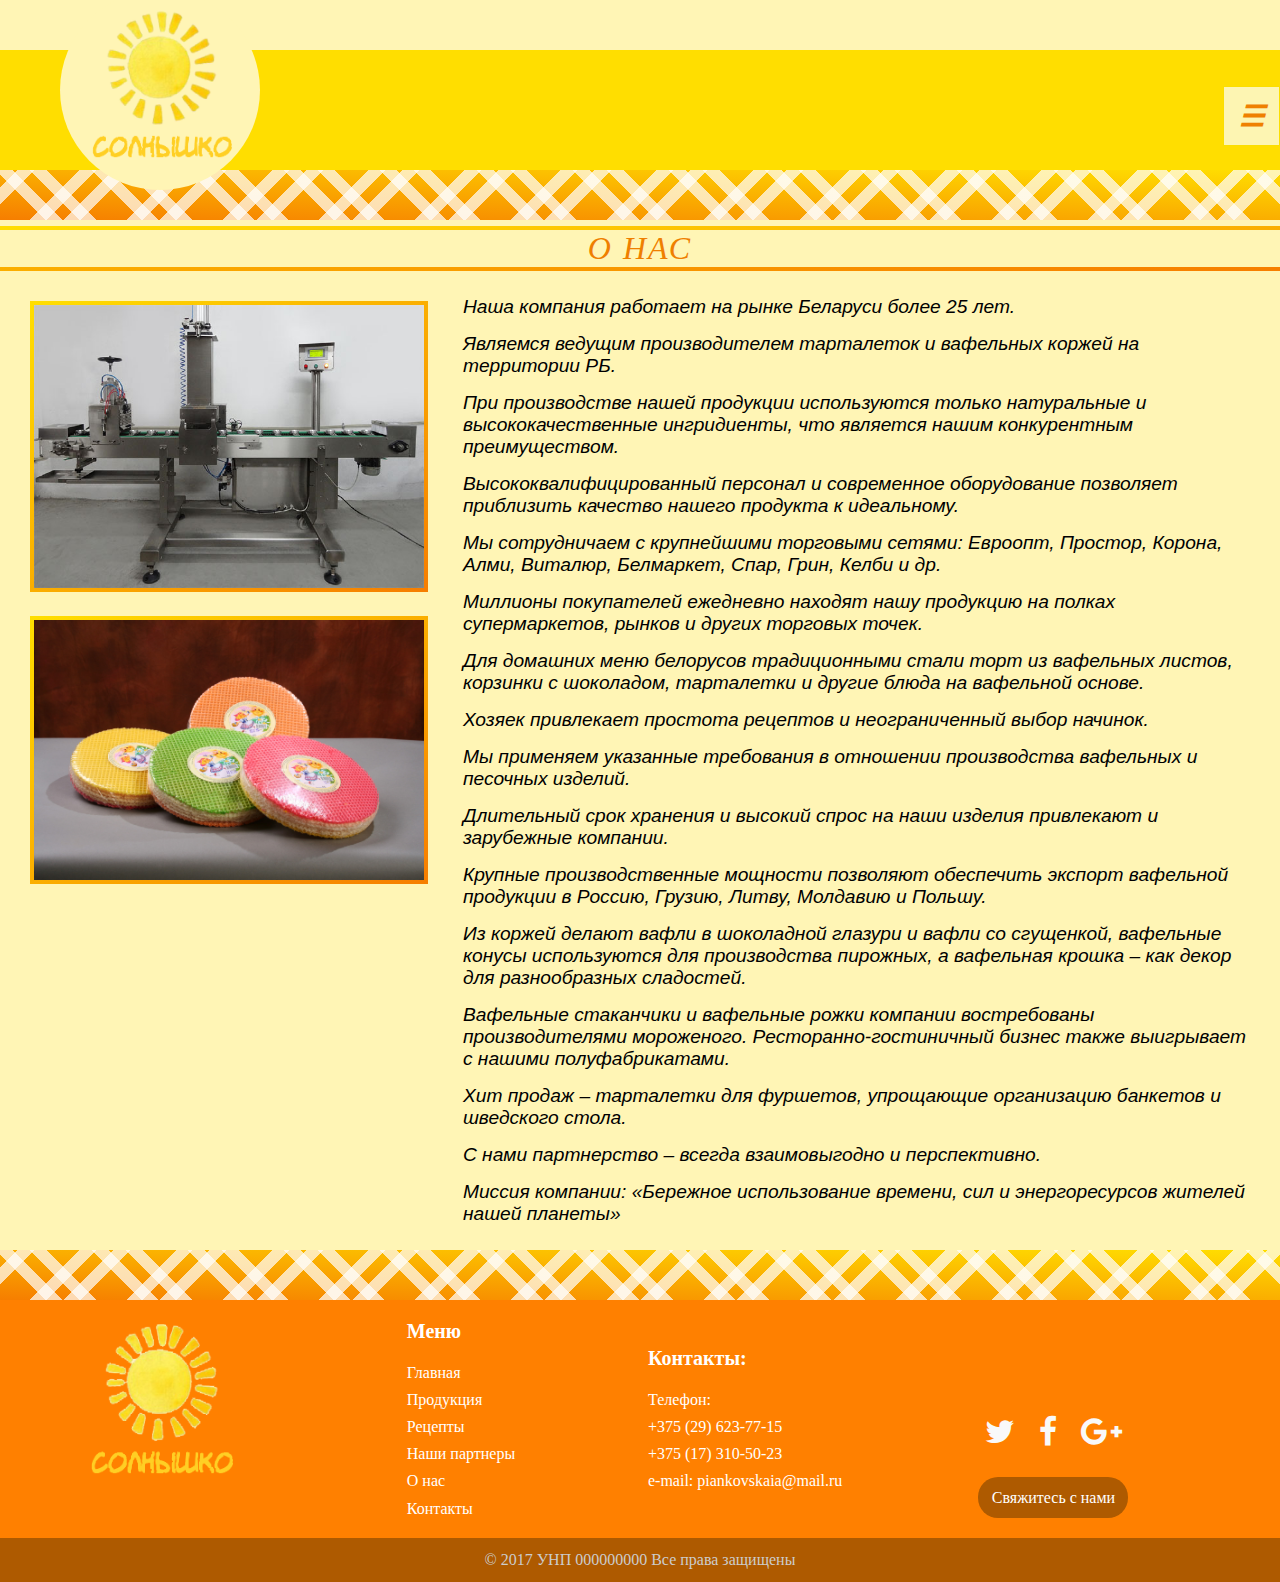
<file: onas.html>
<!DOCTYPE html>
<html>

<head>
    <meta charset="utf-8">
    <meta name="viewport" content="width=device-width, initial-scale=1.0">
    <title>Контакты</title>
    <link rel="shortcut icon" href="assets/img/fff-weather_sun.ico" type="image/x-icon">
    <link rel="stylesheet" href="assets/css/main.css">
    <link rel="stylesheet" href="https://cdnjs.cloudflare.com/ajax/libs/font-awesome/4.6.3/css/font-awesome.min.css">
    <link rel="stylesheet" href="assets/css/Footer-with-button-logo.css">
    <link rel="stylesheet" href="assets/css/right-nav-style.css">

    <script src="https://ajax.googleapis.com/ajax/libs/jquery/1.11.1/jquery.min.js"></script>


</head>

<body>
    <header>
        <div id="he1">
            <div class="burger"><input type="checkbox" id="nav-toggle" hidden>
                <nav class="nav">
                    <label for="nav-toggle" class="nav-toggle" onclick></label>
                    <h2 class="log">
                        <a title="Переход на главную страницу" href="index.html"><img alt="" src="assets/img/fonts.png"></a>
                    </h2>
                    <ul class="r-menu">
                        <li><a title="Переход на главную страницу" href="index.html">Главная</a></li>
                        <li><a title="Продукция" href="prod.html">Продукция</a></li>
                        <li><a title="Рецепты" href="rezept.html">Рецепты</a></li>
                        <li><a title="Наши партнеры" href="partner.html">Наши партнеры</a></li>
                        <li><a title="О нас" href="onas.html">О нас</a></li>
                        <li><a title="Контакты" href="kontakt.html">Контакты</a></li>
                    </ul>
                </nav>
            </div>
            <div id="logo" class="menu"><a title="Переход на главную страницу" href="index.html"><img alt="Логотип" src="assets/img/logo.png"></a></div>
            <div class="navigation">
                <ul>
                    <li><a title="Переход на главную страницу" href="index.html">Главная</a></li>
                    <li><a title="Продукция" href="prod.html">Продукция</a></li>
                    <li><a title="Рецепты" href="rezept.html">Рецепты</a></li>
                    <li><a title="Наши партнеры" href="partner.html">Наши партнеры</a></li>
                    <li id="active"><a title="О нас" href="onas.html">О нас</a></li>
                    <li><a title="Контакты" href="kontakt.html">Контакты</a></li>
                </ul>
            </div>
        </div>
    </header>
    <main>
        <div class="polosa"></div>

        <div class="prod"> О нас</div>
        <div class="obertka">
            <div id="tart">
                <img alt="Линия производства" src="assets/img/tart.jpg">
                <img alt="Линия производства" src="assets/img/IMG_5768.JPG">
            </div>

            <div class="textinfo">
                <p> Наша компания работает на рынке Беларуси более 25 лет.</p>
                <p> Являемся ведущим производителем тарталеток и вафельных коржей на территории РБ. </p>
                <p> При производстве нашей продукции используются только натуральные и высококачественные ингридиенты, что является нашим конкурентным преимуществом. </p>
                <p> Высококвалифицированный персонал и современное оборудование позволяет приблизить качество нашего продукта к идеальному.</p>
                <p> Мы сотрудничаем с крупнейшими торговыми сетями: Евроопт, Простор, Корона, Алми, Виталюр, Белмаркет, Спар, Грин, Келби и др.</p>
                <p> Миллионы покупателей ежедневно находят нашу продукцию на полках супермаркетов, рынков и других торговых точек.</p>
                <p> Для домашних меню белорусов традиционными стали торт из вафельных листов, корзинки с шоколадом, тарталетки и другие блюда на вафельной основе.</p>
                <p> Хозяек привлекает простота рецептов и неограниченный выбор начинок. </p>
                <p>Мы применяем указанные требования в отношении производства вафельных и песочных изделий.</p>
                <p> Длительный срок хранения и высокий спрос на наши изделия привлекают и зарубежные компании. </p>
                <p>Крупные производственные мощности позволяют обеспечить экспорт вафельной продукции в Россию, Грузию, Литву, Молдавию и Польшу.</p>
                <p> Из коржей делают вафли в шоколадной глазури и вафли со сгущенкой, вафельные конусы используются для производства пирожных, а вафельная крошка – как декор для разнообразных сладостей.</p>
                <p> Вафельные стаканчики и вафельные рожки компании востребованы производителями мороженого. Ресторанно-гостиничный бизнес также выигрывает с нашими полуфабрикатами.</p>
                <p>Хит продаж – тарталетки для фуршетов, упрощающие организацию банкетов и шведского стола.</p>
                <p>С нами партнерство – всегда взаимовыгодно и перспективно.</p>
                <p>Миссия компании: &laquo;Бережное использование времени, сил и энергоресурсов жителей нашей планеты&raquo;</p>
            </div>
        </div>

        <div class="polosa"> </div>
    </main>
    <footer id="myFooter">
        <div>
            <div class="row">
                <div class="col-sm-3">
                    <div id="logotip"><a title="Переход на главную страницу" href="index.html"><img  alt="Логотип" src="assets/img/logo.png"></a></div>
                </div>
                <div class="col-sm-1">
                    <h5>Меню</h5>
                    <ul>
                        <li><a title="Переход на главную страницу" href="index.html">Главная</a></li>
                        <li><a title="Продукция" href="prod.html">Продукция</a></li>
                        <li><a title="Рецепты" href="rezept.html">Рецепты</a></li>
                        <li><a title="Наши партнеры" href="partner.html">Наши партнеры</a></li>
                        <li><a title="О нас" href=".html">О нас</a></li>
                        <li><a title="Контакты" href="kontakt.html">Контакты</a></li>
                    </ul>
                </div>
                <div class="col-sm-2">
                    <h5>Контакты:</h5>
                    <ul>
                        <li>Телефон:
                            <div>+375 (29) 623-77-15</div>
                            <div>+375 (17) 310-50-23</div>
                        </li>
                        <li> e-mail: piankovskaia@mail.ru </li>
                    </ul>
                </div>

                <div class="col-sm-4">
                    <div class="social-networks">
                        <a title="Твиттер" href="https://twitter.com/?lang=ru" class="twitter"><i class="fa fa-twitter"></i></a>
                        <a title="Facebook" href="https://www.facebook.com/" class="facebook"><i class="fa fa-facebook"></i></a>
                        <a title="Gogle" href="https://www.google.ru/" class="google"><i class="fa fa-google-plus"></i></a>
                    </div>
                    <div class="btn btn-default"> <a title="Наши партнеры" href="#zatemnenie">Свяжитесь с нами</a></div>
                </div>
            </div>
        </div>
        <div class="footer-copyright">
            <p>&copy; 2017 УНП 000000000 Все права защищены</p>
        </div>
    </footer>
    <div class="contact " id="zatemnenie">
        <form id="form" id="okno">
            <fieldset>
                <div class="row ">
                    <section class="col col-2 ">
                        <label class="input ">
                        <i class="fa fa-append fa-user "></i>
                        <input type="text " placeholder="Имя " required>
                    </label>
                    </section>
                    <section class="col col-2 ">
                        <label class="input ">
                        <i class="fa fa-append fa-envelope-o "></i>
                        <input type="email " placeholder="E-mail " required>
                    </label>
                    </section>
                </div>
                <section>
                    <label class="input ">
                    <i class="fa fa-append fa-tag "></i>
                    <input type="text " placeholder="Тема ">
                </label>
                </section>
                <section>
                    <label class="textarea ">
                    <i class="fa fa-append fa-comment "></i>
                    <textarea rows="4 " placeholder="Сообщение " required></textarea>
                </label>
                </section>
                <button type="submit " class="button " href="">Отправить</button>
            </fieldset>
            <a href="#" id="close">Закрыть окно</a>
        </form>
    </div>
</body>

</html>
</file>
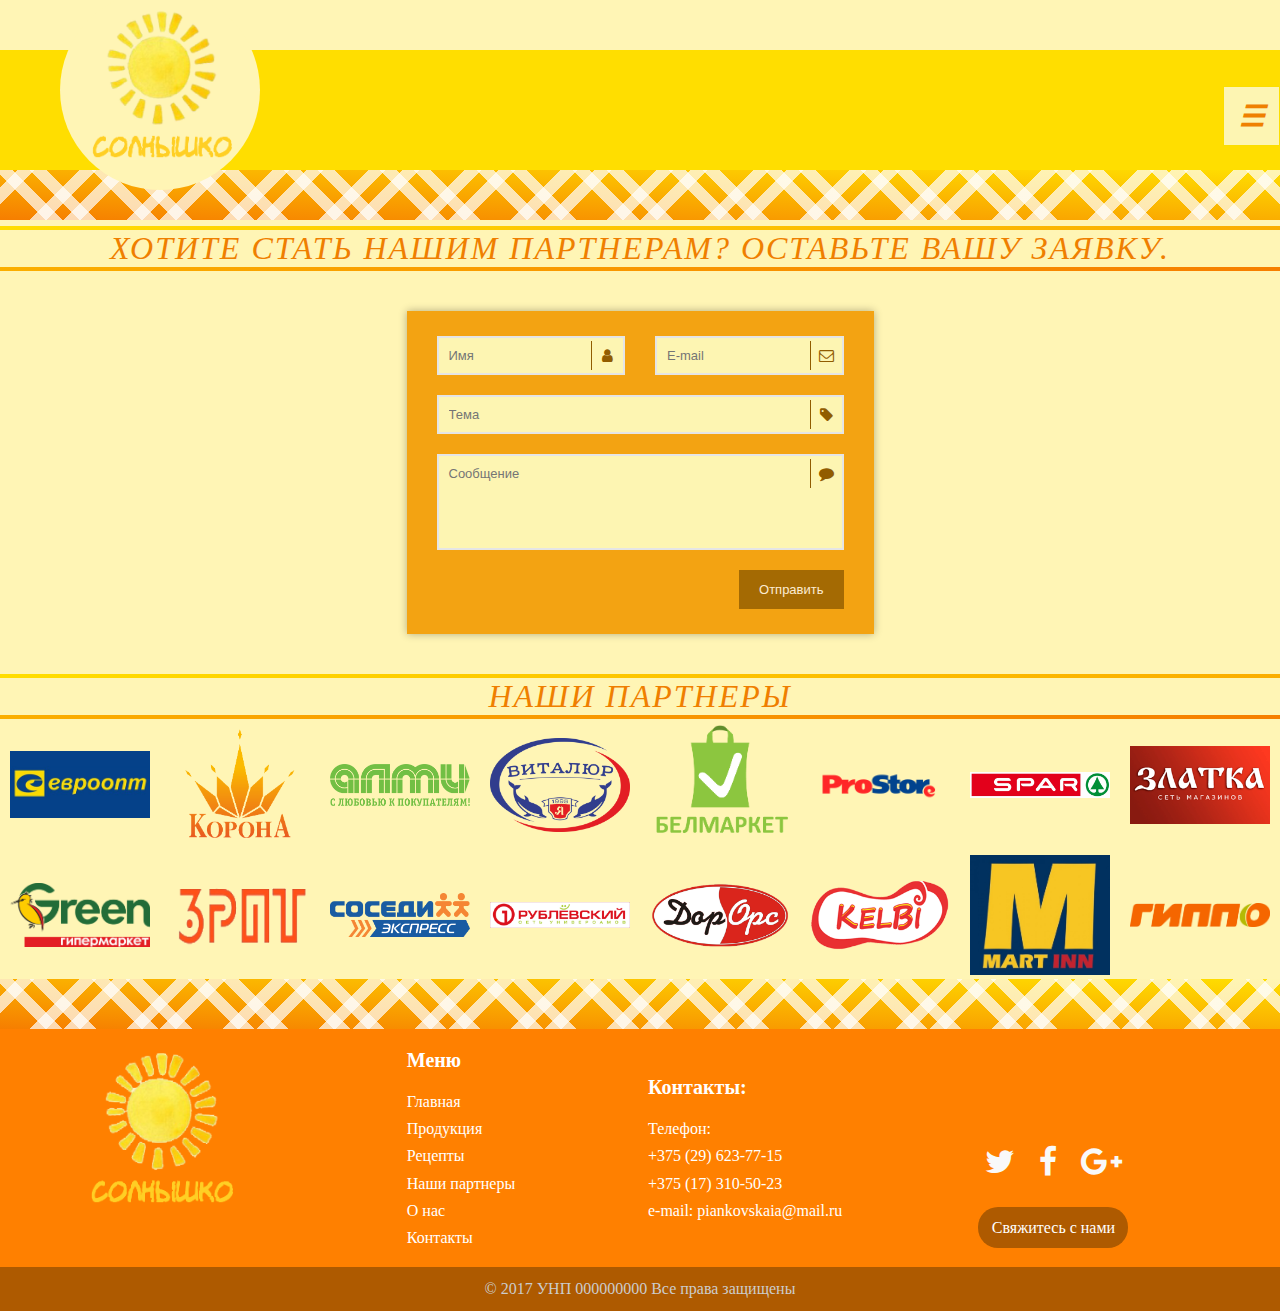
<file: partner.html>
<!DOCTYPE html>
<html>

<head>
    <meta charset="utf-8">
    <title>Наши партнеры</title>

    <link rel="shortcut icon" href="assets/img/fff-weather_sun.ico" type="image/x-icon">
    <meta name="viewport" content="width=device-width, initial-scale=1.0">
    <link rel="stylesheet" href="assets/css/main.css">
    <link rel="stylesheet" href="https://cdnjs.cloudflare.com/ajax/libs/font-awesome/4.6.3/css/font-awesome.min.css">
    <link rel="stylesheet" href="assets/css/Footer-with-button-logo.css">
    <link rel="stylesheet" href="assets/css/right-nav-style.css">
    <link rel="stylesheet" href="assets/css/partner.css">
    <script src="https://ajax.googleapis.com/ajax/libs/jquery/1.11.1/jquery.min.js"></script>

</head>

<body>
    <header>
        <div id="he1">
            <div class="burger"><input type="checkbox" id="nav-toggle" hidden>
                <nav class="nav">
                    <label for="nav-toggle" class="nav-toggle" onclick></label>
                    <h2 class="log">
                        <a title="Переход на главную страницу" href="index.html"><img alt="" src="assets/img/fonts.png"></a>
                    </h2>
                    <ul class="r-menu">
                        <li><a title="Переход на главную страницу" href="index.html">Главная</a></li>
                        <li><a title="Продукция" href="prod.html">Продукция</a></li>
                        <li><a title="Рецепты" href="rezept.html">Рецепты</a></li>
                        <li><a title="Наши партнеры" href="partner.html">Наши партнеры</a></li>
                        <li><a title="О нас" href="onas.html">О нас</a></li>
                        <li><a title="Контакты" href="kontakt.html">Контакты</a></li>
                    </ul>
                </nav>
            </div>
            <div id="logo" class="menu"><a title="Переход на главную страницу" href="index.html"><img alt="" src="assets/img/logo.png"></a></div>
            <div class="navigation">
                <ul>
                    <li><a title="Переход на главную страницу" href="index.html">Главная</a></li>
                    <li><a title="Продукция" href="prod.html">Продукция</a></li>
                    <li><a title="Рецепты" href="rezept.html">Рецепты</a></li>
                    <li id="active"><a title="Наши партнеры" href="partner.html">Наши партнеры</a></li>
                    <li><a title="О нас" href="onas.html">О нас</a></li>
                    <li><a title="Контакты" href="kontakt.html">Контакты</a></li>
                </ul>
            </div>
        </div>
    </header>
    <main>
        <div class="polosa"></div>
        <div class="prod ">Хотите стать нашим партнерам? Оставьте Вашу заявку.</div>
        <div class="contact ">
            <form action="# ">
                <fieldset>
                    <div class="row ">
                        <section class="col col-2 ">
                            <label class="input ">
                        <i class="fa fa-append fa-user "></i>
                        <input type="text " placeholder="Имя " required>
                    </label>
                        </section>
                        <section class="col col-2 ">
                            <label class="input ">
                        <i class="fa fa-append fa-envelope-o "></i>
                        <input type="email " placeholder="E-mail " required>
                    </label>
                        </section>
                    </div>
                    <section>
                        <label class="input ">
                    <i class="fa fa-append fa-tag "></i>
                    <input type="text " placeholder="Тема ">
                </label>
                    </section>
                    <section>
                        <label class="textarea ">
                    <i class="fa fa-append fa-comment "></i>
                    <textarea rows="4 " placeholder="Сообщение " required></textarea>
                </label>
                    </section>
                    <button type="submit " class="button ">Отправить</button>
                </fieldset>
            </form>
        </div>
        <div class="prod"> Наши партнеры</div>
        <div class="icon">
            <div class="seti"><img alt="Евроопт" src="assets/img/evroopt.png">
            </div>
            <div class="seti">
                <img alt="Корона" src="assets/img/korona.png ">
            </div>
            <div class="seti "> <img alt="Алми " src="assets/img/almi.png ">
            </div>
            <div class="seti "> <img alt="Виталюр " src="assets/img/vitalyr.png ">
            </div>
            <div class="seti "> <img alt="Белмаркет " src="assets/img/belmarket.png ">
            </div>
            <div class="seti "><img alt="Простор " src="assets/img/prostore.png ">
            </div>
            <div class="seti "><img alt="Спар " src="assets/img/logo-spar.jpg ">
            </div>
            <div class="seti "><img alt="Златка " src="assets/img/zlatka.png ">
            </div>
        </div>
        <div class="icon ">
            <div class="seti "><img alt="Грин " src="assets/img/Green.png ">
            </div>
            <div class="seti "><img alt="ЗРПТ " src="assets/img/zrpt.png ">
            </div>
            <div class="seti "><img alt="Соседи " src="assets/img/express.png ">
            </div>
            <div class="seti "><img alt="Рублевский " src="assets/img/rubl.png ">
            </div>
            <div class="seti "><img alt="ДорОрс " src="assets/img/dorors.png ">
            </div>
            <div class="seti "><img alt="Келби " src="assets/img/kelbi.png ">
            </div>
            <div class="seti "><img alt="Мартин " src="assets/img/martinn.jpg ">
            </div>
            <div class="seti "><img alt="Гиппо " src="assets/img/logo_gippo.png ">
            </div>
        </div>
        <div class="polosa "> </div>
    </main>
    <footer id="myFooter">
        <div>
            <div class="row">
                <div class="col-sm-3">
                    <div id="logotip"><a title="Переход на главную страницу" href="index.html"><img  alt="Логотип" src="assets/img/logo.png"></a></div>
                </div>
                <div class="col-sm-1">
                    <h5>Меню</h5>
                    <ul>
                        <li><a title="Переход на главную страницу" href="index.html">Главная</a></li>
                        <li><a title="Продукция" href="prod.html">Продукция</a></li>
                        <li><a title="Рецепты" href="rezept.html">Рецепты</a></li>
                        <li><a title="Наши партнеры" href="partner.html">Наши партнеры</a></li>
                        <li><a title="О нас" href="onas.html">О нас</a></li>
                        <li><a title="Контакты" href="kontakt.html">Контакты</a></li>
                    </ul>
                </div>
                <div class="col-sm-2">
                    <h5>Контакты:</h5>
                    <ul>
                        <li>Телефон: <div>+375 (29) 623-77-15</div><div>+375 (17) 310-50-23</div></li>
                        <li> e-mail: piankovskaia@mail.ru </li>
                    </ul>
                </div>

                <div class="col-sm-4">
                    <div class="social-networks">
                        <a title="Твиттер" href="https://twitter.com/?lang=ru" class="twitter"><i class="fa fa-twitter"></i></a>
                        <a title="Facebook" href="https://www.facebook.com/" class="facebook"><i class="fa fa-facebook"></i></a>
                        <a title="Gogle" href="https://www.google.ru/" class="google"><i class="fa fa-google-plus"></i></a>
                    </div>
                    <div class="btn btn-default"> <a title="Наши партнеры" href="#zatemnenie">Свяжитесь с нами</a></div>
                </div>
            </div>
        </div>
        <div class="footer-copyright">
            <p>&copy; 2017 УНП 000000000 Все права защищены</p>
        </div>
    </footer>
    <div class="contact " id="zatemnenie">
        <form id="form" id="okno">
            <fieldset>
                <div class="row ">
                    <section class="col col-2 ">
                        <label class="input ">
                        <i class="fa fa-append fa-user "></i>
                        <input type="text " placeholder="Имя " required>
                    </label>
                    </section>
                    <section class="col col-2 ">
                        <label class="input ">
                        <i class="fa fa-append fa-envelope-o "></i>
                        <input type="email " placeholder="E-mail " required>
                    </label>
                    </section>
                </div>
                <section>
                    <label class="input ">
                    <i class="fa fa-append fa-tag "></i>
                    <input type="text " placeholder="Тема ">
                </label>
                </section>
                <section>
                    <label class="textarea ">
                    <i class="fa fa-append fa-comment "></i>
                    <textarea rows="4 " placeholder="Сообщение " required></textarea>
                </label>
                </section>
                <button type="submit " class="button " href="">Отправить</button>
            </fieldset>
            <a href="#" id="close">Закрыть окно</a>
        </form>
    </div>
</body>

</html>
</file>
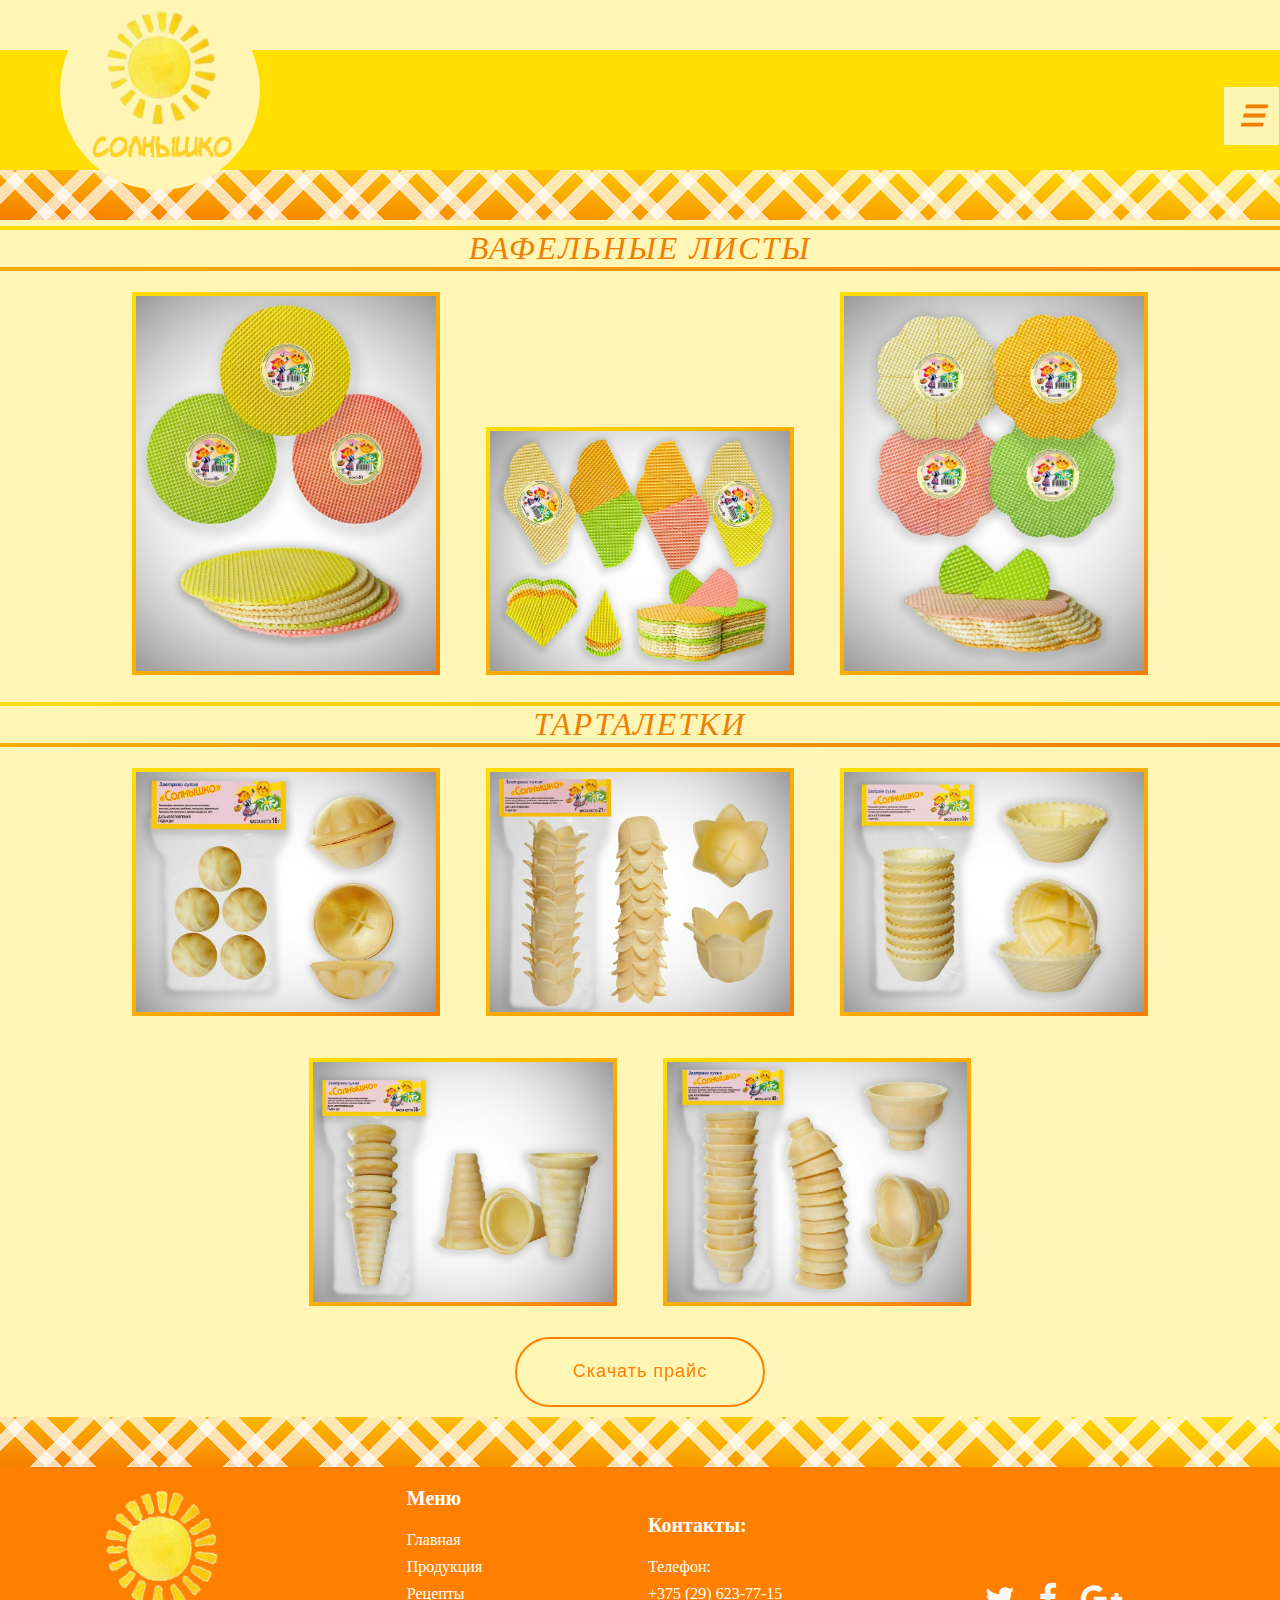
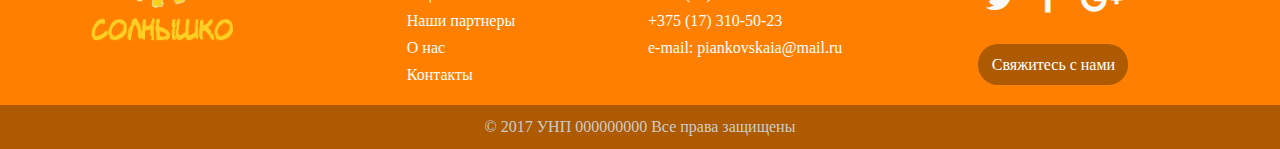
<file: prod.html>
<!DOCTYPE html>
<html>

<head>
    <meta name="viewport" content="width=device-width, initial-scale=1.0">
    <meta charset="utf-8">
    <title>Продукция</title>

    <link rel="shortcut icon" href="assets/img/fff-weather_sun.ico" type="image/x-icon">
    <link rel="stylesheet" href="assets/css/prod.css">
    <link rel="stylesheet" href="assets/css/main.css">
    <link rel="stylesheet" href="https://cdnjs.cloudflare.com/ajax/libs/font-awesome/4.6.3/css/font-awesome.min.css">
    <link rel="stylesheet" href="assets/css/Footer-with-button-logo.css">
    <link rel="stylesheet" href="assets/css/right-nav-style.css">
    <script src="https://ajax.googleapis.com/ajax/libs/jquery/1.11.1/jquery.min.js"></script>
    <link rel="stylesheet" type="text/css" href="assets/css/component2.css" />
    <script src="assets/js/modernizr.custom1.js"></script>
    <script type="text/javascript">
        var _gaq = _gaq || [];
        _gaq.push(['_setAccount', 'UA-7243260-2']);
        _gaq.push(['_trackPageview']);
        (function() {
            var ga = document.createElement('script');
            ga.type = 'text/javascript';
            ga.async = true;
            ga.src = ('https:' == document.location.protocol ? 'https://ssl' : 'http://www') + '.google-analytics.com/ga.js';
            var s = document.getElementsByTagName('script')[0];
            s.parentNode.insertBefore(ga, s);
        })();
    </script>
</head>
<body>
    <header>
        <div id="he1">
            <div class="burger"><input type="checkbox" id="nav-toggle" hidden>
                <nav class="nav">
                    <label for="nav-toggle" class="nav-toggle" onclick></label>
                    <h2 class="log">
                        <a title="Переход на главную страницу" href="index.html"><img alt="" src="assets/img/fonts.png"></a>
                    </h2>
                    <ul class="r-menu">
                        <li><a title="Переход на главную страницу" href="index.html">Главная</a></li>
                        <li><a title="Продукция" href="prod.html">Продукция</a></li>
                        <li><a title="Рецепты" href="rezept.html">Рецепты</a></li>
                        <li><a title="Наши партнеры" href="partner.html">Наши партнеры</a></li>
                        <li><a title="О нас" href="onas.html">О нас</a></li>
                        <li><a title="Контакты" href="kontakt.html">Контакты</a></li>
                    </ul>
                </nav>
            </div>
            <div id="logo" class="menu"><a title="Переход на главную страницу" href="index.html"><img alt="" src="assets/img/logo.png"></a></div>
            <div class="navigation">
                <ul>
                    <li><a title="Переход на главную страницу" href="index.html">Главная</a></li>
                    <li id="active"><a title="Продукция" href="prod.html">Продукция</a></li>
                    <li><a title="Рецепты" href="rezept.html">Рецепты</a></li>
                    <li><a title="Наши партнеры" href="partner.html">Наши партнеры</a></li>
                    <li><a title="О нас" href="onas.html">О нас</a></li>
                    <li><a title="Контакты" href="kontakt.html">Контакты</a></li>
                </ul>
            </div>
        </div>
    </header>
    <main>
        <div class="polosa"></div>
        <div class="prod">Вафельные листы</div>
        <ul class="grid cs-style-3">
            <li>
                <figure>
                    <img src="assets/img/80g.jpg" alt="Завтраки сухие Солнышко 80г">
                    <figcaption>
                        <h3>Завтраки сухие &laquo;Солнышко&raquo; 80г</h3>
                        <p>в упаковке 6 вафельных листов</p>
                        <p>26 упаковок по 80г в коробке</p>
                    </figcaption>
                </figure>
            </li>
            <li>
                <figure>
                    <img src="assets/img/85g.jpg" alt="Завтраки сухие Солнышко 85г">
                    <figcaption>
                        <h3>Завтраки сухие &laquo;Солнышко&raquo; 85г</h3>
                        <p>в упаковке 12 вафельных листов</p>
                        <p>28 упаковок по 85г в коробке</p>
                    </figcaption>
                </figure>
            </li>
            <li>
                <figure>
                    <img src="assets/img/90g.jpg" alt="Завтраки сухие Солнышко 90г">
                    <figcaption>
                        <h3>Завтраки сухие &laquo;Солнышко&raquo; 90г</h3>
                        <p>в упаковке 6 вафельных листов</p>
                        <p>24 упаковок по 90г в коробке</p>
                    </figcaption>
                </figure>
            </li>
        </ul>
        <div class="prod">Тарталетки</div>
        <ul class="grid cs-style-3">
            <li>
                <figure>
                    <img src="assets/img/18g.jpg" alt="Завтраки сухие Солнышко 18г">
                    <figcaption>
                        <h3>Завтраки сухие &laquo;Солнышко&raquo; 18г</h3>
                        <p>в упаковке 10 тарталеток</p>
                        <p>70 упаковок по 18г в коробке</p>
                    </figcaption>
                </figure>
            </li>
            <li>
                <figure>
                    <img src="assets/img/21g.jpg" alt="Завтраки сухие Солнышко 21г">
                    <figcaption>
                        <h3>Завтраки сухие &laquo;Солнышко&raquo; 21г</h3>
                        <p>в упаковке 10 тарталеток</p>
                        <p>48 упаковок по 21г в коробке</p>
                    </figcaption>
                </figure>
            </li>
            <li>
                <figure>
                    <img src="assets/img/30g.jpg" alt="Завтраки сухие Солнышко 30г">
                    <figcaption>
                        <h3>Завтраки сухие &laquo;Солнышко&raquo; 30г</h3>
                        <p>в упаковке 10 тарталеток</p>
                        <p>60 упаковок по 30г в коробке</p>
                    </figcaption>
                </figure>
            </li>
            <li>
                <figure>
                    <img src="assets/img/35g.jpg" alt="Завтраки сухие Солнышко 35г">
                    <figcaption>
                        <h3>Завтраки сухие &laquo;Солнышко&raquo; 35г</h3>
                        <p>в упаковке 6 тарталеток</p>
                        <p>40 упаковок по 35г в коробке</p>
                    </figcaption>
                </figure>
            </li>
            <li>
                <figure>
                    <img src="assets/img/40g.jpg" alt="img08">
                    <figcaption>
                        <h3>Завтраки сухие &laquo;Солнышко&raquo; 40г</h3>
                        <p>в упаковке 10 тарталеток</p>
                        <p>40 упаковок по 40г в коробке</p>
                    </figcaption>
                </figure>
            </li>
        </ul>
        <div class='download'>
            <div class="progress-button">
                <button><span>Скачать прайс</span></button>
                <svg class="progress-circle" width="70" height="70"><path d="m35,2.5c17.955803,0 32.5,14.544199 32.5,32.5c0,17.955803 -14.544197,32.5 -32.5,32.5c-17.955803,0 -32.5,-14.544197 -32.5,-32.5c0,-17.955801 14.544197,-32.5 32.5,-32.5z"/></svg>
                <svg class="checkmark" width="70" height="70"><path d="m31.5,46.5l15.3,-23.2"/><path d="m31.5,46.5l-8.5,-7.1"/></svg>
                <svg class="cross" width="70" height="70"><path d="m35,35l-9.3,-9.3"/><path d="m35,35l9.3,9.3"/><path d="m35,35l-9.3,9.3"/><path d="m35,35l9.3,-9.3"/></svg>
            </div>
            <div class="polosa"> </div>
    </main>
    <footer id="myFooter">
        <div>
            <div class="row">
                <div class="col-sm-3">
                    <div id="logotip"><a title="Переход на главную страницу" href="index.html"><img  alt="Логотип" src="assets/img/logo.png"></a></div>
                </div>
                <div class="col-sm-1">
                    <h5>Меню</h5>
                    <ul>
                        <li><a title="Переход на главную страницу" href="index.html">Главная</a></li>
                        <li><a title="Продукция" href="prod.html">Продукция</a></li>
                        <li><a title="Рецепты" href="rezept.html">Рецепты</a></li>
                        <li><a title="Наши партнеры" href="partner.html">Наши партнеры</a></li>
                        <li><a title="О нас" href="onas.html">О нас</a></li>
                        <li><a title="Контакты" href="kontakt.html">Контакты</a></li>
                    </ul>
                </div>
                <div class="col-sm-2">
                    <h5>Контакты:</h5>
                    <ul>
                       <li>Телефон: <div>+375 (29) 623-77-15</div><div>+375 (17) 310-50-23</div></li>
                        <li> e-mail: piankovskaia@mail.ru </li>
                    </ul>
                </div>

                <div class="col-sm-4">
                    <div class="social-networks">
                        <a title="Твиттер" href="https://twitter.com/?lang=ru" class="twitter"><i class="fa fa-twitter"></i></a>
                        <a title="Facebook" href="https://www.facebook.com/" class="facebook"><i class="fa fa-facebook"></i></a>
                        <a title="Gogle" href="https://www.google.ru/" class="google"><i class="fa fa-google-plus"></i></a>
                    </div>
                    <div class="btn btn-default"> <a title="Наши партнеры" href="#zatemnenie">Свяжитесь с нами</a></div>
                </div>
            </div>
        </div>
        <div class="footer-copyright">
            <p>&copy; 2017 УНП 000000000 Все права защищены</p>
        </div>
    </footer>
    <!-- For the demo ad only -->
    <script src="//tympanus.net/codrops/adpacks/demoad.js"></script>
    <div class="contact " id="zatemnenie">
        <form id="form" id="okno">
            <fieldset>
                <div class="row ">
                    <section class="col col-2 ">
                        <label class="input ">
                        <i class="fa fa-append fa-user "></i>
                        <input type="text " placeholder="Имя " required>
                    </label>
                    </section>
                    <section class="col col-2 ">
                        <label class="input ">
                        <i class="fa fa-append fa-envelope-o "></i>
                        <input type="email " placeholder="E-mail " required>
                    </label>
                    </section>
                </div>
                <section>
                    <label class="input ">
                    <i class="fa fa-append fa-tag "></i>
                    <input type="text " placeholder="Тема ">
                </label>
                </section>
                <section>
                    <label class="textarea ">
                    <i class="fa fa-append fa-comment "></i>
                    <textarea rows="4 " placeholder="Сообщение " required></textarea>
                </label>
                </section>
                <button type="submit " class="button " href="">Отправить</button>
            </fieldset>
            <a href="#" id="close">Закрыть окно</a>
        </form>
    </div>
</body>

</html>
</file>
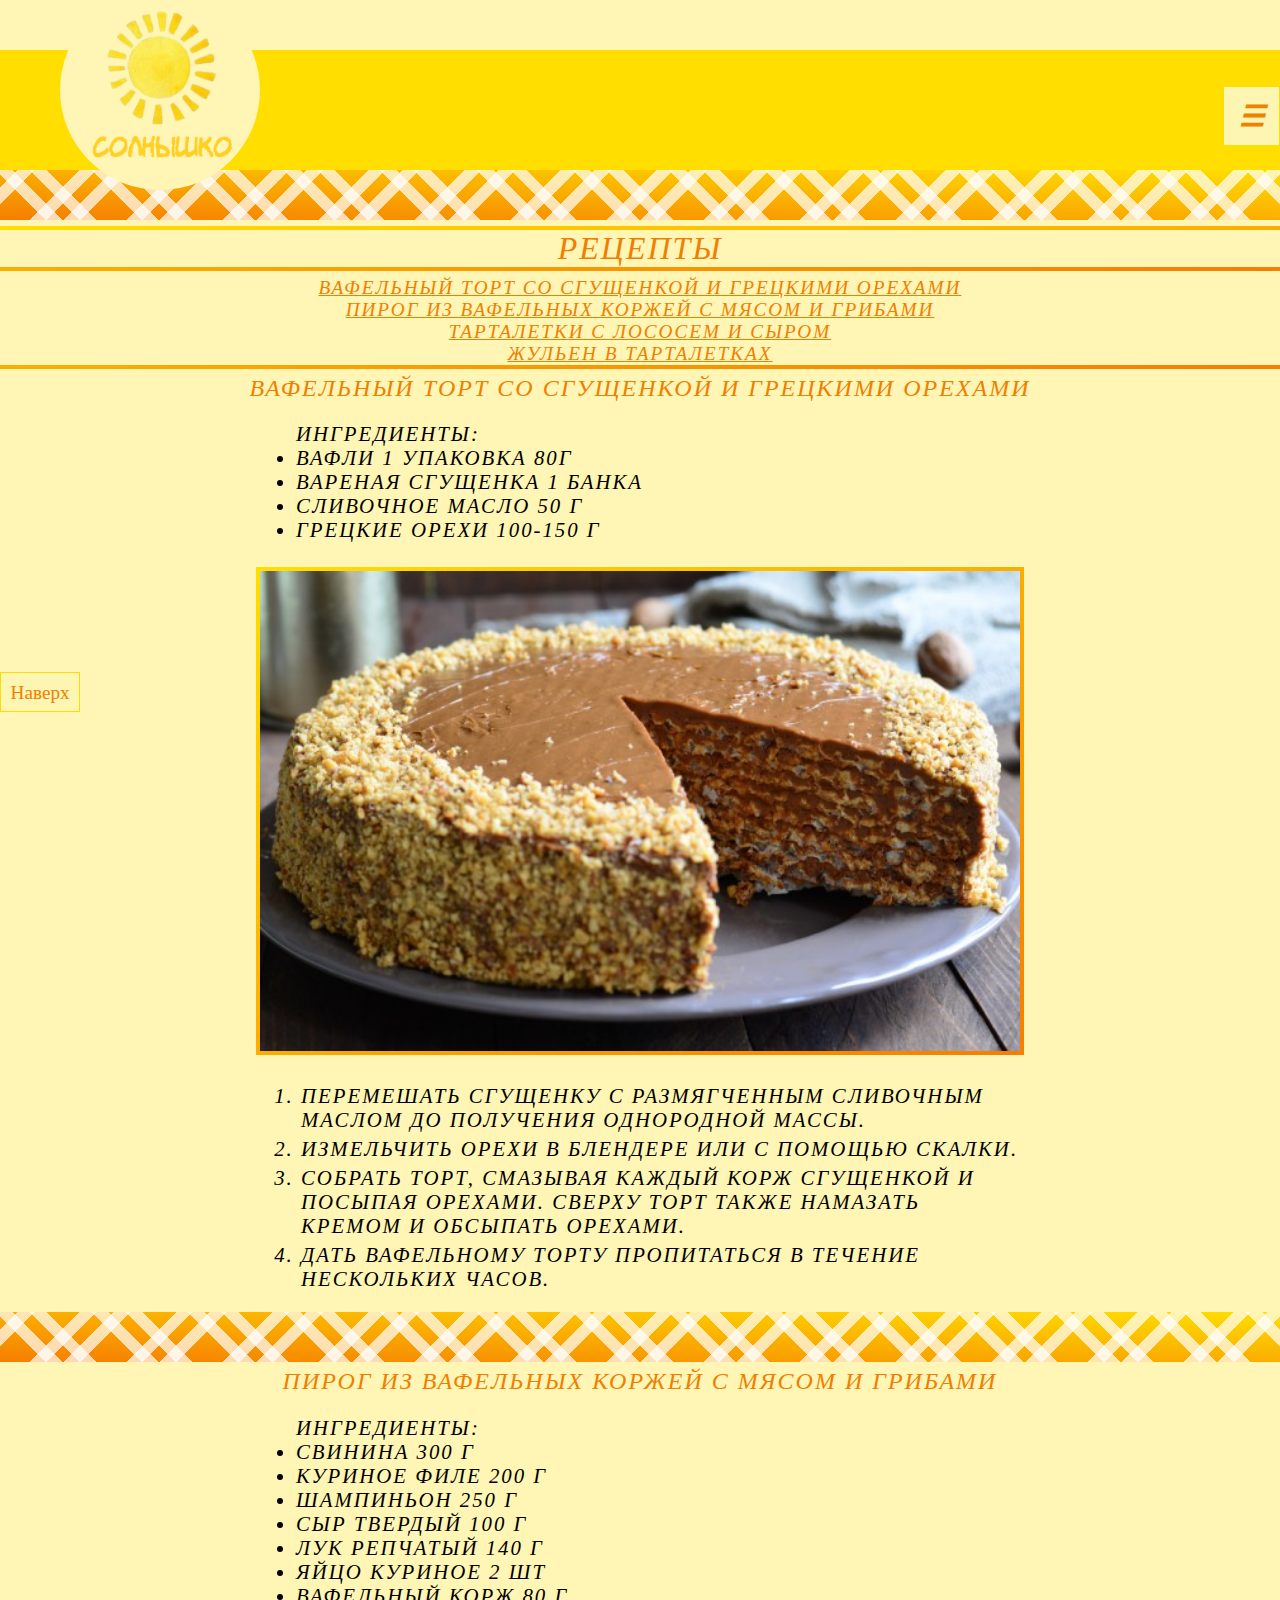
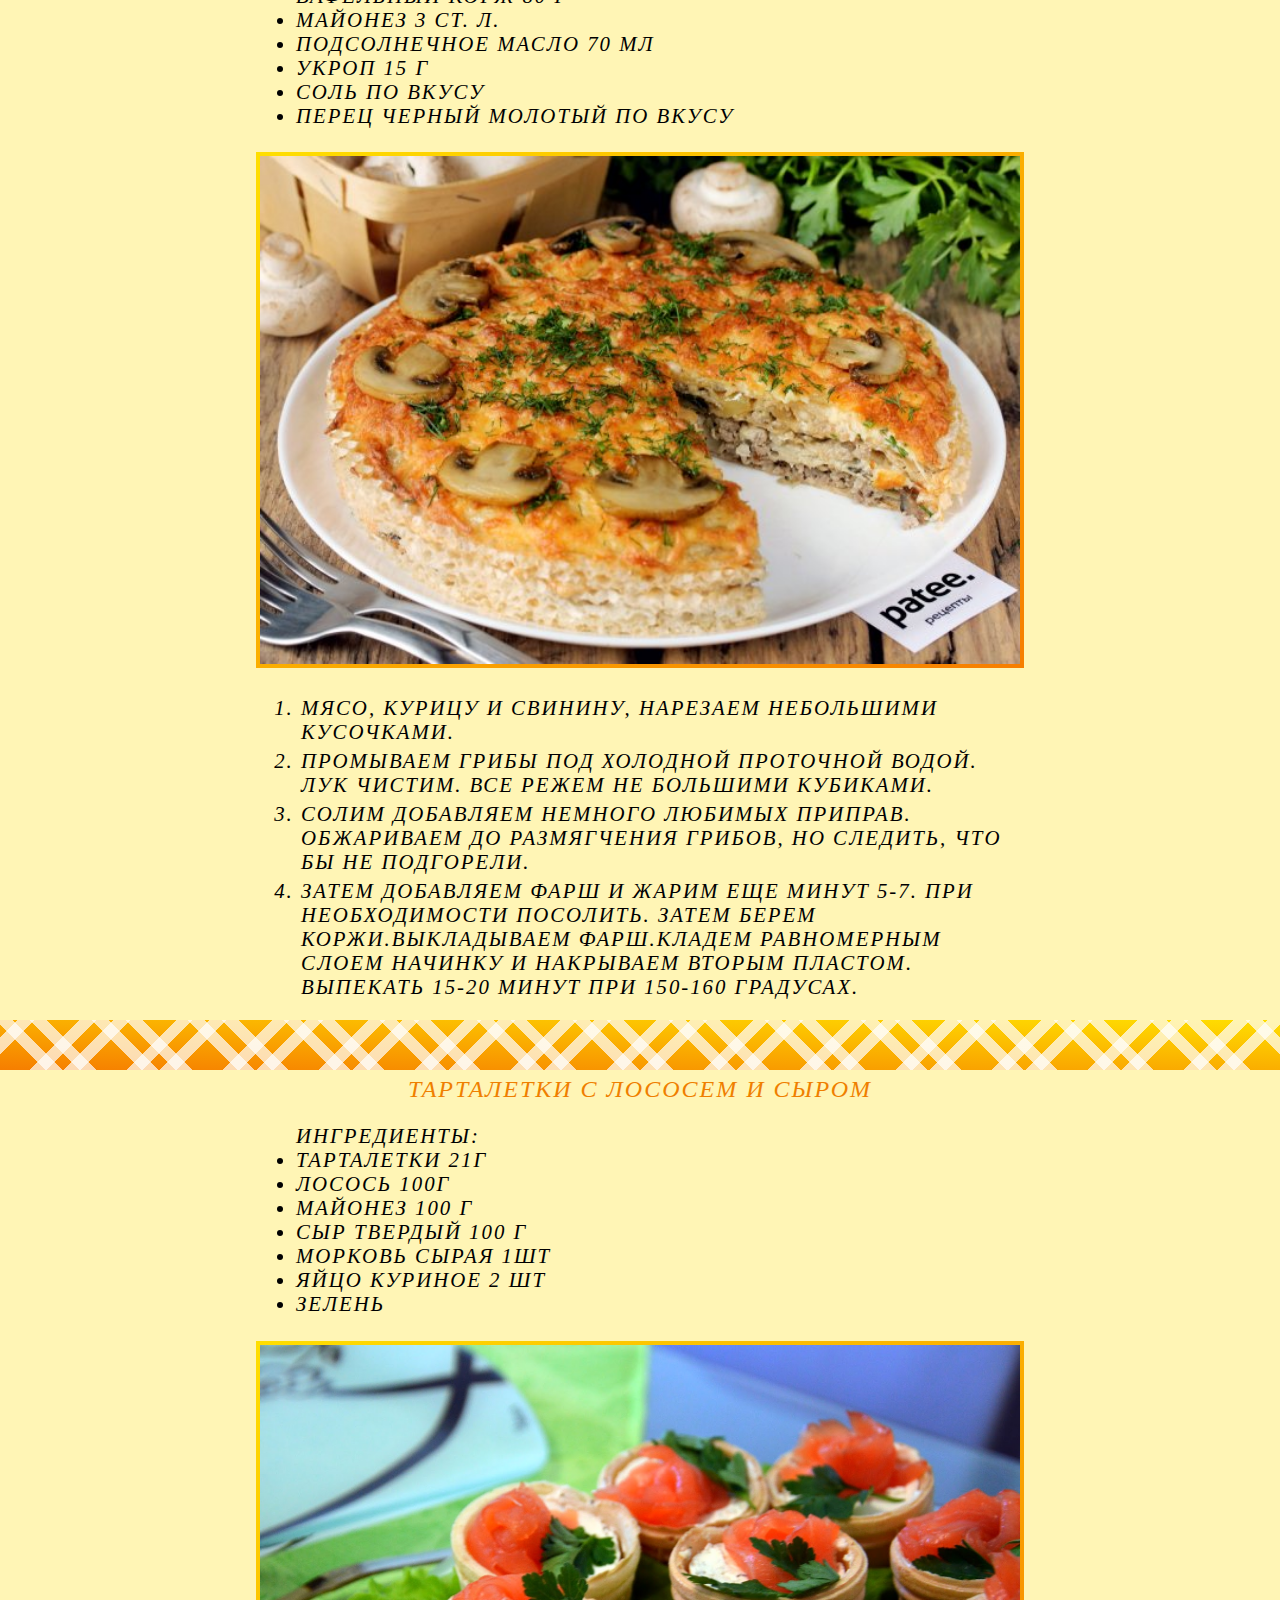
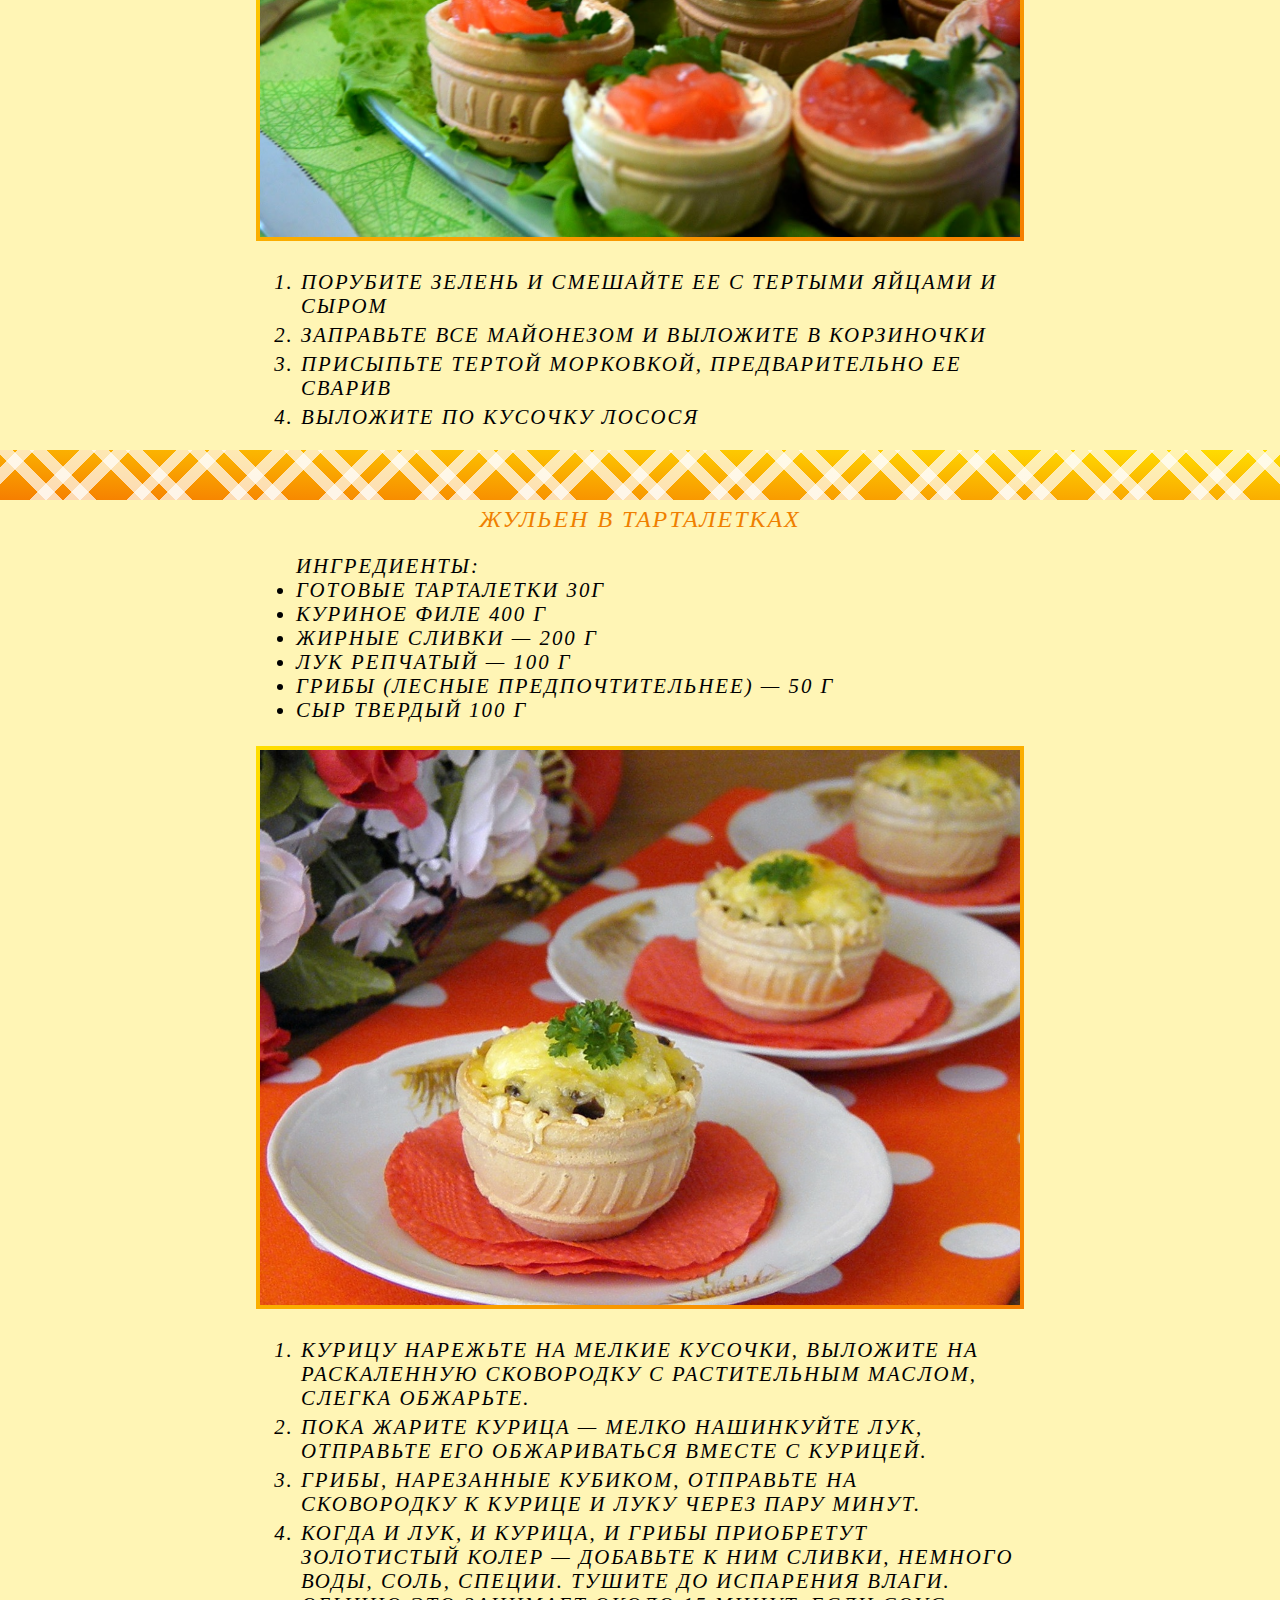
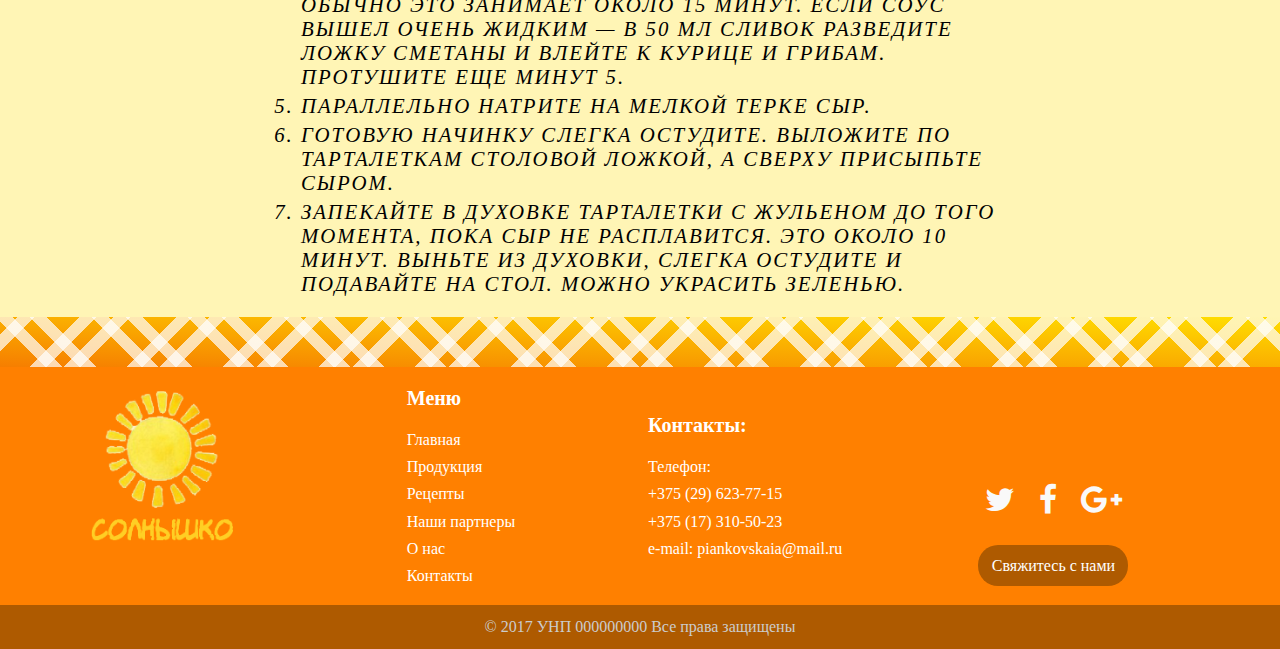
<file: rezept.html>
<!DOCTYPE html>
<html>

<head>
    <meta charset="utf-8">
    <meta name="viewport" content="width=device-width, initial-scale=1.0">
    <title>Рецепты</title>
    <link rel="shortcut icon" href="assets/img/fff-weather_sun.ico" type="image/x-icon">
    <link rel="stylesheet" href="assets/css/main.css">
    <link rel="stylesheet" href="https://cdnjs.cloudflare.com/ajax/libs/font-awesome/4.6.3/css/font-awesome.min.css">

    <link rel="stylesheet" href="assets/css/Footer-with-button-logo.css">
    <link rel="stylesheet" href="assets/css/right-nav-style.css">
    <link rel="stylesheet" href="assets/css/rezept.css">
    <script src="https://ajax.googleapis.com/ajax/libs/jquery/1.11.1/jquery.min.js"></script>

</head>

<body>
    <header>
        <div id="he1">
            <div class="burger"><input type="checkbox" id="nav-toggle" hidden>

                <nav class="nav">

                    <label for="nav-toggle" class="nav-toggle" onclick></label>

                    <h2 class="log">
                        <a title="Переход на главную страницу" href="index.html"><img alt="" src="assets/img/fonts.png"></a>
                    </h2>
                    <ul class="r-menu">
                        <li><a title="Переход на главную страницу" href="index.html">Главная</a></li>
                        <li><a title="Продукция" href="prod.html">Продукция</a></li>
                        <li><a title="Рецепты" href="rezept.html">Рецепты</a></li>
                        <li><a title="Наши партнеры" href="partner.html">Наши партнеры</a></li>
                        <li><a title="О нас" href="onas.html">О нас</a></li>
                        <li><a title="Контакты" href="kontakt.html">Контакты</a></li>
                    </ul>
                </nav>

            </div>
            <div id="logo" class="menu"><a title="Переход на главную страницу" href="index.html"><img alt="" src="assets/img/logo.png"></a></div>
            <div class="navigation">
                <ul>
                    <li><a title="Переход на главную страницу" href="index.html">Главная</a></li>
                    <li><a title="Продукция" href="prod.html">Продукция</a></li>
                    <li id="active"><a title="Рецепты" href="rezept.html">Рецепты</a></li>
                    <li><a title="Наши партнеры" href="partner.html">Наши партнеры</a></li>
                    <li><a title="О нас" href="onas.html">О нас</a></li>
                    <li><a title="Контакты" href="kontakt.html">Контакты</a></li>
                </ul>
            </div>
        </div>
    </header>
    <main>
        <div class="polosa"></div>
        <div class="prod">Рецепты</div>
        <div class="soderg">
            <div class="soder"><a href="rezept.html#tort"> Вафельный торт со сгущенкой и грецкими орехами </a></div>
            <div class="soder"><a href="rezept.html#pirog"> Пирог из вафельных коржей с мясом и грибами </a></div>
            <div class="soder"><a href="rezept.html#tartaletki"> Тарталетки с лососем и сыром </a></div>
            <div class="soder"><a href="rezept.html#zulen"> Жульен в тарталетках</a></div>
        </div>
        <div class="rezept">
            <div class="nazvrezept" id="tort">Вафельный торт со сгущенкой и грецкими орехами</div>
            <div class="ingredientrezept">
                <ul><b>Ингредиенты:</b>
                    <li>Вафли 1 упаковка 80г</li>
                    <li>вареная сгущенка 1 банка</li>
                    <li>сливочное масло 50 г</li>
                    <li>грецкие орехи 100-150 г</li>
                </ul>
            </div>
            <div class="fotorezept"><img alt="Вафельный торт со сгущенкой и грецкими орехами" src="assets/img/r1.jpg">
            </div>
            <div class="textrezept">
                <ol>
                    <li>Перемешать сгущенку с размягченным сливочным маслом до получения однородной массы.</li>
                    <li>Измельчить орехи в блендере или с помощью скалки.</li>
                    <li>Собрать торт, смазывая каждый корж сгущенкой и посыпая орехами. Сверху торт также намазать кремом и обсыпать орехами.</li>
                    <li>Дать вафельному торту пропитаться в течение нескольких часов.</li>
                </ol>
            </div>
        </div>
        <div class="polosa"> </div>
        <div class="rezept">
            <div class="nazvrezept" id="pirog">Пирог из вафельных коржей с мясом и грибами</div>
            <div class="ingredientrezept">
                <ul><b>Ингредиенты:</b>
                    <li>Свинина 300 г</li>
                    <li>Куриное филе 200 г</li>
                    <li>Шампиньон 250 г</li>
                    <li>Сыр твердый 100 г</li>
                    <li>Лук репчатый 140 г</li>
                    <li>Яйцо куриное 2 шт</li>
                    <li>Вафельный корж 80 г</li>
                    <li>Майонез 3 ст. л.</li>
                    <li>Подсолнечное масло 70 мл</li>
                    <li>Укроп 15 г</li>
                    <li>Соль по вкусу</li>
                    <li>Перец черный молотый по вкусу</li>
                </ul>
            </div>
            <div class="fotorezept"><img alt="Пирог из вафельных коржей с мясом и грибами" src="assets/img/r2.jpg">
            </div>
            <div class="textrezept">
                <ol>
                    <li>Мясо, курицу и свинину, нарезаем небольшими кусочками.</li>
                    <li>Промываем грибы под холодной проточной водой. Лук чистим. Все режем не большими кубиками.</li>
                    <li>Солим добавляем немного любимых приправ. Обжариваем до размягчения грибов, но следить, что бы не подгорели.</li>
                    <li>Затем добавляем фарш и жарим еще минут 5-7. При необходимости посолить. Затем берем коржи.Выкладываем фарш.Кладем равномерным слоем начинку и накрываем вторым пластом. Выпекать 15-20 минут при 150-160 градусах. </li>
                </ol>
            </div>
        </div>
        <div class="polosa"> </div>
        <div class="rezept">
            <div class="nazvrezept" id="tartaletki">Тарталетки с лососем и сыром</div>
            <div class="ingredientrezept">
                <ul><b>Ингредиенты:</b>
                    <li>Тарталетки 21г</li>
                    <li>Лосось 100г</li>
                    <li>Майонез 100 г</li>
                    <li>Сыр твердый 100 г</li>
                    <li>Морковь сырая 1шт</li>
                    <li>Яйцо куриное 2 шт</li>
                    <li>Зелень</li>


                </ul>
            </div>
            <div class="fotorezept"><img alt="Тарталетки с лососем и сыром" src="assets/img/r3.jpg">
            </div>
            <div class="textrezept">
                <ol>
                    <li>Порубите зелень и смешайте ее с тертыми яйцами и сыром</li>
                    <li>Заправьте все майонезом и выложите в корзиночки</li>
                    <li> Присыпьте тертой морковкой, предварительно ее сварив</li>
                    <li> Выложите по кусочку лосося</li>
                </ol>
            </div>
        </div>
        <div class="polosa"> </div>
        <div class="rezept">
            <div class="nazvrezept" id="zulen">Жульен в тарталетках </div>
            <div class="ingredientrezept">
                <ul><b>Ингредиенты:</b>
                    <li>Готовые тарталетки 30г</li>
                    <li>Куриное филе 400 г</li>
                    <li>жирные сливки — 200 г</li>
                    <li>лук репчатый — 100 г</li>
                    <li>грибы (лесные предпочтительнее) — 50 г</li>
                    <li>Сыр твердый 100 г</li>
                </ul>
            </div>
            <div class="fotorezept"><img alt="Жульен в тарталетках" src="assets/img/r4.jpg">
            </div>
            <div class="textrezept">
                <ol>
                    <li>Курицу нарежьте на мелкие кусочки, выложите на раскаленную сковородку с растительным маслом, слегка обжарьте.</li>
                    <li>Пока жарите курица — мелко нашинкуйте лук, отправьте его обжариваться вместе с курицей.</li>
                    <li>Грибы, нарезанные кубиком, отправьте на сковородку к курице и луку через пару минут.</li>
                    <li>Когда и лук, и курица, и грибы приобретут золотистый колер — добавьте к ним сливки, немного воды, соль, специи. Тушите до испарения влаги. Обычно это занимает около 15 минут. Если соус вышел очень жидким — в 50 мл сливок разведите
                        ложку сметаны и влейте к курице и грибам. Протушите еще минут 5. </li>
                    <li>Параллельно натрите на мелкой терке сыр.</li>
                    <li>Готовую начинку слегка остудите. Выложите по тарталеткам столовой ложкой, а сверху присыпьте сыром.</li>
                    <li>Запекайте в духовке тарталетки с жульеном до того момента, пока сыр не расплавится. Это около 10 минут. Выньте из духовки, слегка остудите и подавайте на стол. Можно украсить зеленью.</li>
                </ol>
            </div>
        </div>
        <div class="vverh"><a href="rezept.html#he1">Наверх</a></div>
        <div class="polosa"> </div>
    </main>
    <footer id="myFooter">
        <div>
            <div class="row">
                <div class="col-sm-3">
                    <div id="logotip"><a title="Переход на главную страницу" href="index.html"><img  alt="Логотип Солнышко" src="assets/img/logo.png"></a></div>
                </div>
                <div class="col-sm-1">
                    <h5>Меню</h5>
                    <ul>
                        <li><a title="Переход на главную страницу" href="index.html">Главная</a></li>
                        <li><a title="Продукция" href="prod.html">Продукция</a></li>
                        <li><a title="Рецепты" href="rezept.html">Рецепты</a></li>
                        <li><a title="Наши партнеры" href="partner.html">Наши партнеры</a></li>
                        <li><a title="О нас" href="onas.html">О нас</a></li>
                        <li><a title="Контакты" href="kontakt.html">Контакты</a></li>
                    </ul>
                </div>
                <div class="col-sm-2">
                    <h5>Контакты:</h5>
                    <ul>
                       <li>Телефон: <div>+375 (29) 623-77-15</div><div>+375 (17) 310-50-23</div></li>
                        <li> e-mail: piankovskaia@mail.ru </li>
                    </ul>
                </div>

                <div class="col-sm-4">
                    <div class="social-networks">
                        <a title="Твиттер" href="https://twitter.com/?lang=ru" class="twitter"><i class="fa fa-twitter"></i></a>
                        <a title="Facebook" href="https://www.facebook.com/" class="facebook"><i class="fa fa-facebook"></i></a>
                        <a title="Gogle" href="https://www.google.ru/" class="google"><i class="fa fa-google-plus"></i></a>
                    </div>
                    <div class="btn btn-default"> <a title="Наши партнеры" href="#zatemnenie">Свяжитесь с нами</a></div>
                </div>
            </div>
        </div>
        <div class="footer-copyright">
            <p>&copy; 2017 УНП 000000000 Все права защищены</p>
        </div>
    </footer>
    <div class="contact " id="zatemnenie">
        <form id="form" id="okno">
            <fieldset>
                <div class="row ">
                    <section class="col col-2 ">
                        <label class="input ">
                        <i class="fa fa-append fa-user "></i>
                        <input type="text " placeholder="Имя " required>
                    </label>
                    </section>
                    <section class="col col-2 ">
                        <label class="input ">
                        <i class="fa fa-append fa-envelope-o "></i>
                        <input type="email " placeholder="E-mail " required>
                    </label>
                    </section>
                </div>
                <section>
                    <label class="input ">
                    <i class="fa fa-append fa-tag "></i>
                    <input type="text " placeholder="Тема ">
                </label>
                </section>
                <section>
                    <label class="textarea ">
                    <i class="fa fa-append fa-comment "></i>
                    <textarea rows="4 " placeholder="Сообщение " required></textarea>
                </label>
                </section>
                <button type="submit " class="button " href="">Отправить</button>
            </fieldset>
            <a href="#" id="close">Закрыть окно</a>
        </form>
    </div>
</body>

</html>
</file>
<file: assets/css/main.css>
html {
    overflow-x: hidden;
}

body {
    margin: 0px auto;
    position: relative;
    min-width: 520px;
    max-width: 1920px;
}

header {
    background-color: #FFF5B5;
    width: 100%;
    min-height: 10.6em;
    height: auto;
    position: relative;
}

main {
    background-color: #FFF5B5;
    width: 100%;
    height: auto;
    position: relative;
    z-index: 1;
}

footer {
    background-color: rgba(255, 128, 0, 1);
    width: 100%;
    height: 19em;
    position: relative;


}

* {
    box-sizing: border-box;
}

#logo img {
    position: absolute;
    left: -8px;
    top: 0;
    height: 220px;
    width: 220px;
    margin: 2px auto;
}

#logo {
    border-radius: 125px;
    width: 200px;
    height: 200px;
    background: #FFF5B5;
    position: absolute;
    left: 60px;
    top: -60px;
    line-height: 250px;
    z-index: 10;
    cursor: pointer;
}

#he1 {
    background-color: #FFDE00;
    width: 100%;
    min-height: 120px;
    padding: 0px;
    font: italic bold 24px arial, sans-serif;
    margin: 0 auto;
    position: absolute;
    top: 50px;
}

.navigation li a {
    text-decoration: none;
    outline: none;
    display: inline-block;
    width: 100%;
    height: auto;
    line-height: 40px;
    border-radius: 45px;
    margin: 0px 30px;
    font-family: 'Montserrat', sans-serif;
    font-size: 12px;
    text-transform: uppercase;
    text-align: center;
    letter-spacing: 2px;
    font-weight: 700;
    color: #524f4e;
    background: #FDF5B2;
    -webkit-box-shadow: 0 8px 15px rgba(0, 0, 0, .1);
    box-shadow: 0 8px 15px rgba(0, 0, 0, .1);
    -webkit-transition: .3s;
    -o-transition: .3s;
    transition: .3s;
}

#active a {
    text-decoration: none;
    outline: none;
    display: inline-block;
    width: 100%;
    height: auto;
    line-height: 40px;
    border-radius: 45px;
    margin: 0px 30px;
    font-family: Georgia, serif;
    font-size: 12px;
    text-transform: uppercase;
    text-align: center;
    letter-spacing: 2px;
    font-weight: 700;
    color: #524f4e;
    background: #F67E00;
    -webkit-box-shadow: 0 8px 15px rgba(0, 0, 0, .1);
    box-shadow: 0 8px 15px rgba(0, 0, 0, .1);
    -webkit-transition: .3s;
    -o-transition: .3s;
    transition: .3s;
}

.navigation a:hover {
    background: #F67E00;
    -webkit-box-shadow: 0 15px 20px rgba(246, 126, 0, .4);
    box-shadow: 0 15px 20px rgba(246, 126, 0, .4);
    color: white;
    transform: scale(1.1);

}

.navigation ul {
    list-style-type: none;
    margin: 40px 0px;
    width: 95%;
    display: -webkit-box;
    display: -ms-flexbox;
    display: flex;
    -webkit-box-pack: center;
    -ms-flex-pack: center;
    justify-content: center;
    -webkit-box-orient: horizontal;
    -webkit-box-direction: normal;
    -ms-flex-direction: row;
    flex-direction: row;
    -ms-flex-wrap: nowrap;
    flex-wrap: nowrap;
    -webkit-box-pack: end;
    -ms-flex-pack: end;
    justify-content: flex-end;
}

.nazvrezept {
    text-align: center;
    font-size: 150%;
    font-weight: 300;
    font-style: italic;
    font-family: Georgia, serif;
    text-transform: uppercase;
    letter-spacing: 2px;
    margin: 6px;
    color: #EF7F00;
}

.navigation ul li {
    margin: 0px 20px 0px 20px;
}

.rezept {
    width: 100%;
    text-align: center;
}

div.svaz {
    display: -webkit-box;
    display: -ms-flexbox;
    display: flex;
    -webkit-box-pack: center;
    -ms-flex-pack: center;
    justify-content: center;
    -webkit-box-orient: horizontal;
    -webkit-box-direction: normal;
    -ms-flex-direction: row;
    flex-direction: row;
    -ms-flex-wrap: nowrap;
    flex-wrap: nowrap;
    width: 100%
}

div.svaz a {
    background-color: rgba(255, 128, 0, .5);
    width: 100%;
    margin: 0px 0px;
    text-align: center;
    text-decoration: none;
    padding: 20px 0px;
    display: inline-block;
    position: relative;
    z-index: 1;
    color: white;
    border: 1px solid rgba(255, 255, 255, .4);
    font-size: 200%;
    font-weight: 300;
    font-style: italic;
    font-family: Georgia, serif;
    text-transform: uppercase;
    letter-spacing: 2px;
}

div.svaz a:before,
div.svaz a:after {
    content: "";
    position: absolute;
    width: 0;
    height: 0;
    opacity: 0;
    -webkit-box-sizing: border-box;
    box-sizing: border-box;
}

div.svaz a:before {
    bottom: 0;
    left: 0;
    border-left: 2px solid white;
    border-top: 2px solid white;
    -webkit-transition: 0s ease opacity .8s, .2s ease width .4s, .2s ease height .6s;
    -o-transition: 0s ease opacity .8s, .2s ease width .4s, .2s ease height .6s;
    transition: 0s ease opacity .8s, .2s ease width .4s, .2s ease height .6s;
}

div.svaz a:after {
    top: 0;
    right: 0;
    border-right: 2px solid white;
    border-bottom: 2px solid white;
    -webkit-transition: 0s ease opacity .4s, .2s ease width, .2s ease height .2s;
    -o-transition: 0s ease opacity .4s, .2s ease width, .2s ease height .2s;
    transition: 0s ease opacity .4s, .2s ease width, .2s ease height .2s;
}

div.svaz a:hover:before,
div.svaz a:hover:after {
    height: 100%;
    width: 100%;
    opacity: 1;
}

div.svaz a:hover:before {
    -webkit-transition: 0s ease opacity 0s, .2s ease height, .2s ease width .2s;
    -o-transition: 0s ease opacity 0s, .2s ease height, .2s ease width .2s;
    transition: 0s ease opacity 0s, .2s ease height, .2s ease width .2s;
}

div.svaz a:hover:after {
    -webkit-transition: 0s ease opacity .4s, .2s ease height .4s, .2s ease width .6s;
    -o-transition: 0s ease opacity .4s, .2s ease height .4s, .2s ease width .6s;
    transition: 0s ease opacity .4s, .2s ease height .4s, .2s ease width .6s;
}

div.svaz a:hover {
    background: rgba(255, 128, 0, 1);
}

.polosa {
    height: 50px;
    padding: 10px;
    --c: rgba(255, 255, 255, 0.7);
    --t: transparent;
    background-image: repeating-linear-gradient(45deg, var(--t) 0, var(--t) 32px, var(--c) 32px, var(--c) 44px, var(--t) 44px, var(--t) 56px, var(--c) 56px, var(--c) 68px, var(--t) 0), repeating-linear-gradient(-45deg, var(--t) 0, var(--t) 32px, var(--c) 32px, var(--c) 44px, var(--t) 44px, var(--t) 56px, var(--c) 56px, var(--c) 68px, var(--t) 0), -webkit-gradient(linear, right top, left bottom, from(#FFDE00), to(#F67E00));
    background-image: -webkit-repeating-linear-gradient(45deg, var(--t) 0, var(--t) 32px, var(--c) 32px, var(--c) 44px, var(--t) 44px, var(--t) 56px, var(--c) 56px, var(--c) 68px, var(--t) 0), -webkit-repeating-linear-gradient(135deg, var(--t) 0, var(--t) 32px, var(--c) 32px, var(--c) 44px, var(--t) 44px, var(--t) 56px, var(--c) 56px, var(--c) 68px, var(--t) 0), -webkit-linear-gradient(top right, #FFDE00, #F67E00);
    background-image: -o-repeating-linear-gradient(45deg, var(--t) 0, var(--t) 32px, var(--c) 32px, var(--c) 44px, var(--t) 44px, var(--t) 56px, var(--c) 56px, var(--c) 68px, var(--t) 0), -o-repeating-linear-gradient(135deg, var(--t) 0, var(--t) 32px, var(--c) 32px, var(--c) 44px, var(--t) 44px, var(--t) 56px, var(--c) 56px, var(--c) 68px, var(--t) 0), -o-linear-gradient(top right, #FFDE00, #F67E00);
    background-image: repeating-linear-gradient(45deg, var(--t) 0, var(--t) 32px, var(--c) 32px, var(--c) 44px, var(--t) 44px, var(--t) 56px, var(--c) 56px, var(--c) 68px, var(--t) 0), repeating-linear-gradient(-45deg, var(--t) 0, var(--t) 32px, var(--c) 32px, var(--c) 44px, var(--t) 44px, var(--t) 56px, var(--c) 56px, var(--c) 68px, var(--t) 0), linear-gradient(to bottom left, #FFDE00, #F67E00);
}

.poisk {
    background-color: rgba(255, 128, 0, 0.5);
    text-align: center;
    padding: 20px 30px;
    color: white;
    border: 1px solid rgba(255, 255, 255, .4);
    font-size: 200%;
    font-weight: 300;
    font-family: Georgia, serif;
    font-style: italic;
    text-transform: uppercase;
    letter-spacing: 2px;
}


.menu {
    width: 100em;
    height: auto;
    padding: 0.3em;
    text-align: center;
    font-style: italic;
    font-family: 'Montserrat', sans-serif;
    position: absolute;
    top: 10%;
    left: 0%;
    background-color: rgba(255, 128, 0, .5);
    text-decoration: none;
    display: inline-block;
    color: white;
    text-transform: uppercase;
    letter-spacing: 1px;
}


.obertka {
    display: flex;
}

#tart {
    margin: 20px;
    width: 70%;
}
#tart img {width: 100%;
    margin: 10px;
     border: 4px solid transparent;
    -webkit-border-image: -webkit-linear-gradient(top left, #3acfd5 0%, #3a4ed5 100%);
    -o-border-image: -o-linear-gradient(top left, #FFDE00, #F67E00 100%);
       border-image: -webkit-gradient(linear, left top, right bottom, from(#FFDE00), to(#F67E00));
       border-image: linear-gradient(to bottom right, #FFDE00, #F67E00 100%);
    border-image-slice: 1;
}
.textinfo {font-style: italic;
    font-family: 'Montserrat', sans-serif;
    margin: 10px;
    font-size: 120%;
  
    
}

main p {
    margin: 15px;
}

.info {
    width: 110em;
    height: auto;
    font-style: italic;
    font-family: 'Montserrat', sans-serif;
    padding: 1em;
    text-align: center;
    background-color: rgba(255, 255, 255, 0);
    position: absolute;
    top: 40%;
    left: 0%;
}

.prod {
    width: 100%;
    border-bottom: 4px solid transparent;
    border-top: 4px solid transparent;
    -webkit-border-image: -webkit-linear-gradient(top left, #3acfd5 0%, #3a4ed5 100%);
    -o-border-image: -o-linear-gradient(top left, #FFDE00, #F67E00 100%);
    border-image: -webkit-gradient(linear, left top, right bottom, from(#FFDE00), to(#F67E00));
    border-image: linear-gradient(to bottom right, #FFDE00, #F67E00 100%);
    border-image-slice: 1;
    text-align: center;
    font-size: 200%;
    font-weight: 300;
    font-style: italic;
    font-family: Georgia, serif;
    text-transform: uppercase;
    letter-spacing: 2px;
    margin-top: 6px;
    color: #EF7F00;
}

div.seti {
    width: 100%;
    margin: 0 10px;

}

h5 {
    display: block;
    -webkit-margin-before: 1em;
    -webkit-margin-after: 0em;
    -webkit-margin-start: 0px;
    -webkit-margin-end: 0px;
}

div.seti img {
    width: 100%;
}

div.icon {

    width: 100%;
    display: -webkit-box;
    display: -ms-flexbox;
    display: flex;
    -webkit-box-orient: horizontal;
    -webkit-box-direction: normal;
    -webkit-box-align: center;
    -ms-flex-align: center;
    align-items: center;
    justify-content: space-between;

}

div.burger {
    visibility: hidden;
}


@media screen and (max-width: 767px) {
    div.icon {
        -webkit-box-orient: vertical;
        -webkit-box-direction: normal;
        -ms-flex-direction: column;
        flex-direction: column;
        -webkit-box-align: center;
        -ms-flex-align: center;
        align-items: center;
        width: 350px;
        margin: auto;
    }
    div.svaz {
        -webkit-box-orient: vertical;
        -webkit-box-direction: normal;
        -ms-flex-direction: column;
        flex-direction: column;
    }
    #logo {
        position: absolute;
        left: 10%;
        top: -60px;
    }
    #zatemnenie.contact {
        width: 40%;
        height: 20%;

    }
    .seti img {
        margin: 15px;
    }
    .obertka {
    display: flex;
    flex-direction:column;
}
}



@media (max-width:1420px) {
    div.burger {
        visibility: visible;
    }
    .navigation ul {
        display: none;
    }
}


#zatemnenie.contact {
    background: rgba(255, 128, 0, .9);
    width: 40%;
    height: 40%;

    margin: auto;
    top: 40%;
    left: 30%;
    display: none;
    z-index: 20;
    position: fixed;
}

#okno {
    width: 100%;
    height: 40%;
    text-align: center;
    padding: 15px;
    border: 3px solid #0000cc;
    border-radius: 10px;
    color: #0000cc;
    position: absolute;
    top: 0;
    right: 0;
    bottom: 0;
    left: 0;
    margin: auto;

}

#zatemnenie:target {
    display: block;
}

#close {
    display: inline-block;
    padding: 0 0px;
    margin: 0 25px;
    width: 30%;
    top: 255px;
    text-align: center;
    text-decoration: none;
    font-size: 14pt;
    cursor: pointer;
    position: absolute;
    background-color: #915C00;
    font: 300 13px/39px 'Open Sans', Helvetica, Arial, sans-serif;
    color: #fff;
    height: 39px;
    overflow: hidden;
    outline: none;
    border: 0;
    opacity: 0.8;
    transition: opacity 0.2s;
    -o-transition: opacity 0.2s;
    -ms-transition: opacity 0.2s;
    -moz-transition: opacity 0.2s;
    -webkit-transition: opacity 0.2s;

}

.close:hover {
    background: #e6e6ff;
}

.contact {
    max-width: 900px;
    min-width: 320px;
    margin: 0px auto;
    background: rgba(242, 154, 0, 0.9);
    -webkit-box-shadow: 0 0 8px rgba(0, 0, 0, .3);
    box-shadow: 0 0 8px rgba(0, 0, 0, .3);
}

.contact * {
    outline: none;
    border: 0;
    background: none;
}

form fieldset {
    display: block;
    padding: 20px 20px;
    margin: 0px 0px;
    z-index: 10;
}

form .row {
    margin: 0 -15px;
}

form .col-2 {
    width: 50%;
}

form .col {
    float: left;
    min-height: 1px;
    padding-right: 15px;
    padding-left: 15px;
    -webkit-box-sizing: border-box;
    box-sizing: border-box;
    -moz-box-sizing: border-box;
}

form .row:after {
    content: '';
    display: table;
    clear: both;
}

form section {
    margin-bottom: 20px;
}

form .input,
form .textarea,
form .radio,
form .checkbox,
form .button {
    position: relative;
    display: block;
}

form .fa-append {
    position: absolute;
    top: 5px;
    right: 5px;
    width: 29px;
    height: 29px;
    padding-left: 3px;
    border-left: 1px solid #915C00;
    font-size: 15px;
    line-height: 29px;
    text-align: center;
    color: #915C00;
}

.fa {
    display: inline-block;
    font-family: FontAwesome;
    font-style: normal;
    font-weight: normal;
    line-height: 1;
    -webkit-font-smoothing: antialiased;
    -moz-osx-font-smoothing: grayscale;
}

.fa-user:before {
    content: "\f007";
}

.fa-envelope-o:before {
    content: "\f003";
}

.fa-tag:before {
    content: "\f02b";
}

.fa-comment:before {
    content: "\f075";
}

form .input .fa-append+input,
form .textarea .fa-append+textarea {
    padding-right: 46px;
}

form .input input,
form .textarea textarea {
    display: block;
    -webkit-box-sizing: border-box;
    box-sizing: border-box;
    -moz-box-sizing: border-box;
    width: 100%;
    height: 39px;
    padding: 8px 10px;
    outline: none;
    border: 2px solid #e5e5e5;
    border-radius: 0;
    background: #FDF5B2;
    font: 13px/19px 'Open Sans', Helvetica, Arial, sans-serif;
    color: #915C00;
    appearance: normal;
    -moz-appearance: none;
    -webkit-appearance: none;
    transition: border-color 0.3s;
    -o-transition: border-color 0.3s;
    -ms-transition: border-color 0.3s;
    -moz-transition: border-color 0.3s;
    -webkit-transition: border-color 0.3s;
}

form .textarea textarea {
    height: auto;
    resize: none;
    overflow: auto;
}

form .input:hover input,
form .textarea:hover textarea,
form .checkbox:hover i {
    border-color: #fff;
}

form .input input:focus,
form .textarea textarea:focus,
form .checkbox input:focus+i {
    border-color: #915C00;
}

form .button {
    float: right;
    height: 39px;
    overflow: hidden;
    margin-left: 20px;
    padding: 0 20px;
    outline: none;
    border: 0;
    background-color: #915C00;
    font: 300 13px/39px 'Open Sans', Helvetica, Arial, sans-serif;
    text-decoration: none;
    color: #fff;
    cursor: pointer;
    opacity: 0.8;
    transition: opacity 0.2s;
    -o-transition: opacity 0.2s;
    -ms-transition: opacity 0.2s;
    -moz-transition: opacity 0.2s;
    -webkit-transition: opacity 0.2s;
}

form .button:hover {
    opacity: 1;
}

@media screen and (max-width: 470px) {
    .col,
    .col-2 {
        float: none !important;
        width: 100% !important;
    }
}
</file>
<file: assets/css/Footer-with-button-logo.css>
#myFooter {
    background-color: rgba(255, 128, 0, 1);
    width: 100%;
    height: auto;
    color: white;
   
}

#myFooter .footer-copyright {
    background-color: #AE5A00;
    padding-top: 3px;
    padding-bottom: 3px;
    text-align: center;
}

#myFooter .row {
    margin: 0px 20px;
    width: 90%;
    height: auto;
    display: flex;
    justify-content: space-between;
    align-items:center;
}

div.col-sm-1 , div.col-sm-2 , div.col-sm-3 , div.col-sm-4 {
        margin: 0px 40px 0px 0px;
    }
#myFooter .footer-copyright p {
    margin: 10px;
    color: #ccc;
}

#myFooter ul {
 
    list-style-type: none;
    padding-left: 0;
    line-height: 1.7;
}

#myFooter h5 {
    font-size: 20px;
    color: white;
    font-weight: bold;
    
}


#myFooter a {
    color: white;
    text-decoration: none;
}

#myFooter .col-sm-1 a:hover,
#myFooter .col-sm-1 a:focus {
    text-decoration: none;
    color: white;
    -webkit-box-shadow: 0 8px 15px rgba(0, 0, 0, .1);
    box-shadow: 0 8px 15px rgba(0, 0, 0, .1);
}
#myFooter .row .col-sm-3 {padding-left: 30px;}
#myFooter .social-networks {
    text-align: center;
    padding-top: 95px;
    padding-bottom: 16px;
}

#myFooter .social-networks a {
    font-size: 32px;
    color: #f9f9f9;
    padding: 10px;
    -webkit-transition: 0.2s;
    -o-transition: 0.2s;
    transition: 0.2s;
}

#myFooter .social-networks a:hover {
    text-decoration: none;
}

#myFooter .facebook:hover {
    color: #0077e2;
}

#myFooter .google:hover {
    color: #ef1a1a;
}

#myFooter .twitter:hover {
    color: #00aced;
}

#myFooter .btn {
    text-align: center;
    color: white;
    background-color: #AE5A00;
    border-radius: 20px;
    border: none;
    width: 150px;
    height: auto;
    display: block;
    padding: 8px;
    margin: 0 auto;
    margin-top: 10px;
    line-height: 25px;
}

#logotip img {
    width: 14em;
    height: 14em;
}

@media screen and (max-width: 1220px) {}

@media screen and (max-width: 767px) {
    #myFooter .row  {
        display: flex;
        flex-direction: column;
        justify-content: center;
        text-align: center;
        align-items:center;
        font-size: 160%;
    }
    
    #myFooter .btn {
    margin: 18px auto;
    width: 199px;
  
}
    div.col-sm-3 {
        margin: 0px auto;
    }
    #myFooter h5 {
        font-size: 40px;
        margin-top: 0px;
    }
    
}
</file>
<file: assets/css/right-nav-style.css>
@charset "UTF-8";

/**
 * Переключаемая боковая панель навигации
 * выдвигающаяся справа
 */

.nav {
    /*  ширна произвольная, не стесняйтесь экспериментировать */
    width: 320px;
    min-width: 320px;
    /* фиксируем и выставляем высоту панели на максимум */
    height: 100%;
    position: fixed;
    top: 0;
    bottom: 0;
    margin: 0;
    /* сдвигаем (прячем) панель относительно правого края страницы */
    right: -360px;
    /* внутренние отступы */
    padding: 15px 20px;
    /* плавный переход смещения панели */
    -webkit-transition: right 0.3s;
    -o-transition: right 0.3s;
    transition: right 0.3s;
    /* определяем цвет фона панели */
    background:#FDF5B2;
    /* поверх других элементов */
    z-index: 2000;
}


/**
 * Кнопка переключения панели
 * тег <label>
 */

.nav-toggle {
    /* абсолютно позиционируем */
    position: absolute;
    /* относительно правого края панели */
    right: 360px;
    /* отступ от верхнего края панели */
    top: 3em;
    /* внутренние отступы */
    padding: 0.5em;
   
    border:1px solid #FBDE00;
    background: #FDF5B2;
    /* цвет текста */
    color: black;
    /* вид курсора */
    cursor: pointer;
    /* размер шрифта */
    font-size: 1.2em;
    line-height: 1;
    /* всегда поверх других элементов страницы */
    z-index: 2001;
    /* анимируем цвет текста при наведении */
    -webkit-transition: color .25s ease-in-out;
    -o-transition: color .25s ease-in-out;
    transition: color .25s ease-in-out;
}


/* определяем текст кнопки 
 * символ Unicode (TRIGRAM FOR HEAVEN)
*/

.nav-toggle:after {
    content: '\2630';
    text-decoration: none;
    color: rgb(239,128,0); 
   
}


[id='nav-toggle'] {
    position: absolute;
    display: none;
}


[id='nav-toggle']:checked ~ .nav > .nav-toggle {
    left: auto;
    right: 2px;
    top: 3em;
}


[id='nav-toggle']:checked ~ .nav {
    right: 0;
    box-shadow:-4px 0px 20px 0px rgba(0,0,0, 0.5);
    -moz-box-shadow:-4px 0px 20px 0px rgba(0,0,0, 0.5);
    -webkit-box-shadow:-4px 0px 20px 0px rgba(0,0,0, 0.5);
    overflow-y: auto;
}



[id='nav-toggle']:checked ~ main > article {
    -webkit-transform: translateX(-320px);
    -ms-transform: translateX(-320px);
        transform: translateX(-320px);
}


/*
 * изменение символа переключателя,
 * привычный крестик (MULTIPLICATION X), 
 * вы можете испльзовать любой другой значок
*/

[id='nav-toggle']:checked ~ .nav > .nav-toggle:after {
    content: '\2715';
}


/**
 * профиксим баг в Android <= 4.1.2
 * см: http://timpietrusky.com/advanced-checkbox-hack
 */

body {
    -webkit-animation: bugfix infinite 1s;
}

@-webkit-keyframes bugfix {
    to {
      padding: 0;
    }
}


/**
 * позаботьтимся о средних и маленьких экранах
 * мобильных устройств
 */

@media screen and (min-width: 320px) {
   
}

@media screen and (max-width: 320px) {
    html,
    body {
      margin: 0;
    }
    .nav {
     
      -webkit-box-shadow: none;
              box-shadow: none
    }
}


/**
 * Формируем стиль заголовка (логотип) панели 
*/

.nav h2 {
    width: 90%;
    padding: 0;
    margin: 10px 0;
    text-align: center;
    text-shadow: rgba(255, 255, 255, .1) -1px -1px 1px, rgba(0, 0, 0, .5) 1px 1px 1px;
    font-size: 1.3em;
    line-height: 1.3em;
    opacity: 0;
    transform: scale(0.1, 0.1);
    -ms-transform: scale(0.1, 0.1);
    -moz-transform: scale(0.1, 0.1);
    -webkit-transform: scale(0.1, 0.1);
    transform-origin: 0% 0%;
    -ms-transform-origin: 0% 0%;
    -moz-transform-origin: 0% 0%;
    -webkit-transform-origin: 0% 0%;
    transition: opacity 0.8s, -webkit-transform 0.8s;
    -o-transition: opacity 0.8s, transform 0.8s;
    transition: opacity 0.8s, transform 0.8s;
    transition: opacity 0.8s, transform 0.8s, -webkit-transform 0.8s;
    -ms-transition: opacity 0.8s, -ms-transform 0.8s;
    -moz-transition: opacity 0.8s, -moz-transform 0.8s;
    -webkit-transition: opacity 0.8s, -webkit-transform 0.8s;
}

.nav h2 img {width: 100%;}


/*плавное появление заголовка (логотипа) при раскрытии панели */

[id='nav-toggle']:checked ~ .nav h2 {
    opacity: 1;
    transform: scale(1, 1);
    -ms-transform: scale(1, 1);
    -moz-transform: scale(1, 1);
    -webkit-transform: scale(1, 1);
}


/**
 * формируем непосредственно само меню
 * используем неупорядоченный список для пунктов меню
 * прикрутим трансфомации и плавные переходы
 */

.nav > ul {
    display: block;
    margin: 0;
    padding: 0;
    list-style: none;
}

.nav > ul > li {
    line-height: 2.5;
    opacity: 0;
    -webkit-transform: translateX(50%);
    -ms-transform: translateX(50%);
    transform: translateX(50%);
    -webkit-transition: opacity .5s .1s, -webkit-transform .5s .1s;
    transition: opacity .5s .1s, -webkit-transform .5s .1s;
    -o-transition: opacity .5s .1s, transform .5s .1s;
    transition: opacity .5s .1s, transform .5s .1s;
    transition: opacity .5s .1s, transform .5s .1s, -webkit-transform .5s .1s;
}

[id='nav-toggle']:checked ~ .nav > ul > li {
    opacity: 1;
    -webkit-transform: translateX(0);
    -ms-transform: translateX(0);
    transform: translateX(0);
}


/* определяем интервалы появления пунктов меню */

.nav > ul > li:nth-child(2) {
    -webkit-transition: opacity .5s .2s, -webkit-transform .5s .2s;
    transition: opacity .5s .2s, -webkit-transform .5s .2s;
    -o-transition: opacity .5s .2s, transform .5s .2s;
    transition: opacity .5s .2s, transform .5s .2s;
    transition: opacity .5s .2s, transform .5s .2s, -webkit-transform .5s .2s;
}

.nav > ul > li:nth-child(3) {
    -webkit-transition: opacity .5s .3s, -webkit-transform .5s .3s;
    transition: opacity .5s .3s, -webkit-transform .5s .3s;
    -o-transition: opacity .5s .3s, transform .5s .3s;
    transition: opacity .5s .3s, transform .5s .3s;
    transition: opacity .5s .3s, transform .5s .3s, -webkit-transform .5s .3s;
}

.nav > ul > li:nth-child(4) {
    -webkit-transition: opacity .5s .4s, -webkit-transform .5s .4s;
    transition: opacity .5s .4s, -webkit-transform .5s .4s;
    -o-transition: opacity .5s .4s, transform .5s .4s;
    transition: opacity .5s .4s, transform .5s .4s;
    transition: opacity .5s .4s, transform .5s .4s, -webkit-transform .5s .4s;
}

.nav > ul > li:nth-child(5) {
    -webkit-transition: opacity .5s .5s, -webkit-transform .5s .5s;
    transition: opacity .5s .5s, -webkit-transform .5s .5s;
    -o-transition: opacity .5s .5s, transform .5s .5s;
    transition: opacity .5s .5s, transform .5s .5s;
    transition: opacity .5s .5s, transform .5s .5s, -webkit-transform .5s .5s;
}

.nav > ul > li:nth-child(6) {
    -webkit-transition: opacity .5s .6s, -webkit-transform .5s .6s;
    transition: opacity .5s .6s, -webkit-transform .5s .6s;
    -o-transition: opacity .5s .6s, transform .5s .6s;
    transition: opacity .5s .6s, transform .5s .6s;
    transition: opacity .5s .6s, transform .5s .6s, -webkit-transform .5s .6s;
}

.nav > ul > li:nth-child(7) {
    -webkit-transition: opacity .5s .7s, -webkit-transform .5s .7s;
    transition: opacity .5s .7s, -webkit-transform .5s .7s;
    -o-transition: opacity .5s .7s, transform .5s .7s;
    transition: opacity .5s .7s, transform .5s .7s;
    transition: opacity .5s .7s, transform .5s .7s, -webkit-transform .5s .7s;
}


/**
 * оформление ссылок пунктов меню
 */

.nav > ul > li > a {
    display: inline-block;
    position: relative;
    padding: 0;
    font-family: 'Open Sans', sans-serif;
    font-weight: 300;
    font-size: 1.2em;
    color: #F67E00;
    width: 100%;
    text-decoration: none;
    /* плавный переход */
    -webkit-transition: color .5s ease, padding .5s ease;
    -o-transition: color .5s ease, padding .5s ease;
    transition: color .5s ease, padding .5s ease;
}


/**
 * состояние ссылок меню при наведении
 */

.nav > ul > li > a:hover,
.nav > ul > li > a:focus {
    color: white;
    padding-left: 15px;
}


/**
 * линия подчеркивания ссылок меню
 */

.nav > ul > li > a:before {
    content: '';
    display: block;
    position: absolute;
    right: 0;
    bottom: 0;
    height: 1px;
    width: 100%;
    -webkit-transition: width 0s ease;
    -o-transition: width 0s ease;
    transition: width 0s ease;
}

.nav > ul > li > a:after {
    content: '';
    display: block;
    position: absolute;
    left: 0;
    bottom: 0;
    height: 1px;
    width: 100%;
    background: #F67E00;
    -webkit-transition: width .5s ease;
    -o-transition: width .5s ease;
    transition: width .5s ease;
}


/**
 * анимируем линию подчеркивания 
 * ссылок при наведении
 */

.nav > ul > li > a:hover:before {
    width: 0%;
    background: #FFF;
    -webkit-transition: width .5s ease;
    -o-transition: width .5s ease;
    transition: width .5s ease;
}

.r-menu > ul > li > a:hover:after {
    width: 0%;
    background: transparent;
    -webkit-transition: width 0s ease;
    -o-transition: width 0s ease;
    transition: width 0s ease;
}
</file>
<file: assets/css/partner.css>
.contact {
  max-width: 467px;
  min-width: 320px;
  margin: 40px auto;
  background: rgba(242,154,0,0.9);
  -webkit-box-shadow: 0 0 8px rgba(0,0,0,.3);
          box-shadow: 0 0 8px rgba(0,0,0,.3);
}
.contact * {
  outline: none;
  border: 0;
  background: none;
}
form fieldset {
  display: block;
  padding: 25px 30px;
}
form .row {
  margin: 0 -15px;
}
form .col-2 {
  width: 50%;
}
form .col {
  float: left;
  min-height: 1px;
  padding-right: 15px;
  padding-left: 15px;
  -webkit-box-sizing: border-box;
          box-sizing: border-box;
  -moz-box-sizing: border-box;
}
form .row:after {
  content: '';
  display: table;
  clear: both;
}
 form section {
  margin-bottom: 20px;
}
form .input, form .textarea, form .radio, form .checkbox, form .button {
  position: relative;
  display: block;
}
form .fa-append {
  position: absolute;
  top: 5px;
  right: 5px;
  width: 29px;
  height: 29px;
  padding-left: 3px;
  border-left: 1px solid #915C00;
  font-size: 15px;
  line-height: 29px;
  text-align: center;
  color: #915C00;
}
.fa {
  display: inline-block;
  font-family: FontAwesome;
  font-style: normal;
  font-weight: normal;
  line-height: 1;
  -webkit-font-smoothing: antialiased;
  -moz-osx-font-smoothing: grayscale;
}
.fa-user:before {
  content: "\f007";
}
.fa-envelope-o:before {
  content: "\f003";
}
.fa-tag:before {
  content: "\f02b";
}
.fa-comment:before {
  content: "\f075";
}
form .input .fa-append + input, form .textarea .fa-append + textarea {
  padding-right: 46px;
}
form .input input, form .textarea textarea {
  display: block;
  -webkit-box-sizing: border-box;
          box-sizing: border-box;
  -moz-box-sizing: border-box;
  width: 100%;
  height: 39px;
  padding: 8px 10px;
  outline: none;
  border: 2px solid #e5e5e5;
  border-radius: 0;
  background: #FDF5B2;
  font: 13px/19px 'Open Sans', Helvetica, Arial, sans-serif;
  color: #915C00;
  appearance: normal;
  -moz-appearance: none;
  -webkit-appearance: none;
  transition: border-color 0.3s;
  -o-transition: border-color 0.3s;
  -ms-transition: border-color 0.3s;
  -moz-transition: border-color 0.3s;
  -webkit-transition: border-color 0.3s;
}
form .textarea textarea {
  height: auto;
  resize: none;
  overflow:auto;
}
form .input:hover input,
form .textarea:hover textarea,
form .checkbox:hover i {
   border-color: #fff;
}
form .input input:focus,
form .textarea textarea:focus,
form .checkbox input:focus + i {
	border-color: #915C00;
}
form .button {
  float: right;
  height: 39px;
  overflow: hidden;
  margin-left: 20px;
  padding: 0 20px;
  outline: none;
  border: 0;
  background-color: #915C00;
  font: 300 13px/39px 'Open Sans', Helvetica, Arial, sans-serif;
  text-decoration: none;
  color: #fff;
  cursor: pointer;
  opacity: 0.8;
  transition: opacity 0.2s;
  -o-transition: opacity 0.2s;
  -ms-transition: opacity 0.2s;
  -moz-transition: opacity 0.2s;
  -webkit-transition: opacity 0.2s;
}
form .button:hover {
  opacity: 1;
}
@media screen and (max-width: 470px){
	.col, .col-2 { float: none !important; width: 100% !important;}
}
@media screen and (max-width: 767px) {
    .seti img {
        margin: 15px;
    }

}
</file>
<file: assets/css/prod.css>
.grid {
    padding: 0px 0px 0px 0px;
    margin: 0 auto;
    list-style: none;
    text-align: center;
}

.grid li {
    display: inline-block;
    width: 348px;
    margin: 1px;
    padding: 20px 20px;
    text-align: left;
    position: relative;
}

.grid figure {
    margin: 0;
    position: relative;
}

.grid figure img {
    max-width: 360px;
    width: 308px;
    display: block;
    position: relative;
    border: 4px solid transparent;
    -webkit-border-image: -webkit-linear-gradient(top left, #3acfd5 0%, #3a4ed5 100%);
    -o-border-image: -o-linear-gradient(top left, #FFDE00, #F67E00 100%);
       border-image: -webkit-gradient(linear, left top, right bottom, from(#FFDE00), to(#F67E00));
       border-image: linear-gradient(to bottom right, #FFDE00, #F67E00 100%);
    border-image-slice: 1;
}

.grid figcaption {
    position: absolute;
    top: 0;
    left: 0;
    padding: 10px;
    background: rgba(255, 255, 255, 0.8);
    color: #ed4e6e;
}

.grid figcaption h3 {
    margin: 0;
    padding: 0;
    color: #ed4e6e;
}

.grid figcaption a {
    text-align: center;
    padding: 5px 10px;
    border-radius: 2px;
    display: inline-block;
    background: #ed4e6e;
    color: #fff;
}

.cs-style-3 figure {
    overflow: hidden;
}

.cs-style-3 figure img {
    -webkit-transition: -webkit-transform 0.4s;
    transition: -webkit-transform 0.4s;
    -o-transition: transform 0.4s;
    transition: transform 0.4s;
    transition: transform 0.4s, -webkit-transform 0.4s;
}

.cs-style-3 figcaption {
    height: 100px;
    width: 100%;
    top: auto;
    bottom: 0;
    opacity: 0;
    -webkit-transform: translateY(100%);
    -ms-transform: translateY(100%);
    transform: translateY(100%);
    -webkit-backface-visibility: hidden;
    backface-visibility: hidden;
    -webkit-transition: -webkit-transform 0.4s, opacity 0.1s 0.3s;
    -webkit-transition: opacity 0.1s 0.3s, -webkit-transform 0.4s;
    transition: opacity 0.1s 0.3s, -webkit-transform 0.4s;
    -o-transition: transform 0.4s, opacity 0.1s 0.3s;
    transition: transform 0.4s, opacity 0.1s 0.3s;
    transition: transform 0.4s, opacity 0.1s 0.3s, -webkit-transform 0.4s;
}

.no-touch .cs-style-3 figure:hover figcaption,
.cs-style-3 figure.cs-hover figcaption {
    opacity: 1;
    -webkit-transform: translateY(0px);
    -ms-transform: translateY(0px);
    transform: translateY(0px);
    -webkit-transition: -webkit-transform 0.4s, opacity 0.1s;
    -webkit-transition: opacity 0.1s, -webkit-transform 0.4s;
    transition: opacity 0.1s, -webkit-transform 0.4s;
    -o-transition: transform 0.4s, opacity 0.1s;
    transition: transform 0.4s, opacity 0.1s;
    transition: transform 0.4s, opacity 0.1s, -webkit-transform 0.4s;
}

.cs-style-3 figcaption a {
    position: absolute;
    bottom: 20px;
    right: 20px;
}


.prod {
    width: 100%;
    border-bottom: 4px solid transparent;
    border-top: 4px solid transparent;
    -webkit-border-image: -webkit-linear-gradient(top left, #3acfd5 0%, #3a4ed5 100%);
    -o-border-image: -o-linear-gradient(top left, #FFDE00, #F67E00 100%);
       border-image: -webkit-gradient(linear, left top, right bottom, from(#FFDE00), to(#F67E00));
       border-image: linear-gradient(to bottom right, #FFDE00, #F67E00 100%);
    border-image-slice: 1;
    text-align: center;
    font-size: 200%;
    font-weight: 300;
    font-style: italic;
    font-family: Georgia, serif;
    text-transform: uppercase;
    letter-spacing: 2px;
    margin-top: 6px;
    color: #EF7F00;
}

.download {
    width: 100%;
    text-align: center;
}

.butt {
    background: #EF7F00;
    width: 200px;
    padding: 15px;
    color: white;
    border-radius: 3em;
    -webkit-box-shadow: 1px 1px 17px #020a09;
            box-shadow: 1px 1px 17px #020a09;
    cursor: pointer;
    text-align: center;
    margin: 2em auto;
    -webkit-transition: all 500ms cubic-bezier(0.6, -0.28, 0.735, 0.045);
    -o-transition: all 500ms cubic-bezier(0.6, -0.28, 0.735, 0.045);
    transition: all 500ms cubic-bezier(0.6, -0.28, 0.735, 0.045);
    -webkit-transition-timing-function: cubic-bezier(0.6, -0.28, 0.735, 0.045);
         -o-transition-timing-function: cubic-bezier(0.6, -0.28, 0.735, 0.045);
            transition-timing-function: cubic-bezier(0.6, -0.28, 0.735, 0.045);
}

.butt__progress {
    padding: 5px;
    width: 500px;
    color: transparent;
}

.butt__progress--fill:after {
    content: '';
    margin: -25.9px -5px;
    position: absolute;
    display: block;
    background: #F6BB00;
    padding: 1em;
    border-radius: 3em;
    -webkit-animation: fill 3.4s linear forwards;
            animation: fill 3.4s linear forwards;
}

.butt__complete {
    padding: 10px;
    width: 42px;
    height: 42px;
    color: transparent;
    pointer-events: none;
}

.butt__complete:after {
    font-family: FontAwesome;
    content: "\f00c";
    color: #F4F4F4;
    margin: -35px 3px;
    position: absolute;
    display: block;
}

@-webkit-keyframes fill {
    from {
        width: 0;
    }
    to {
        width: 470px;
    }
}

@keyframes fill {
    from {
        width: 0;
    }
    to {
        width: 470px;
    }
}
</file>
<file: assets/css/component2.css>
/* Button container */
.progress-button {
	position: relative;
	display: inline-block;
	text-align: center;
	width: 45%;
	min-width: 250px;
	margin: 10px;
}

/* Button style */
.progress-button button {
	display: block;
	margin: 0 auto;
	padding: 0;
	width: 250px;
	height: 70px;
	border: 2px solid rgba(255, 128, 0, 1);
	border-radius: 40px;
	background: transparent;
	color: rgba(255, 128, 0, 1);
	letter-spacing: 1px;
	font-size: 18px;
	font-family: 'Montserrat', sans-serif;
	-webkit-tap-highlight-color: transparent;
	-webkit-transition: background-color 0.3s, color 0.3s, width 0.3s, border-width 0.3s, border-color 0.3s;
	transition: background-color 0.3s, color 0.3s, width 0.3s, border-width 0.3s, border-color 0.3s;
}

.progress-button button:hover {
	background-color: rgba(255, 128, 0, 1);
	color: #fff;
}

.progress-button button:focus {
	outline: none;
}

/* Text (transition for when returning to initial state) */
.progress-button button span {
	-webkit-transition: opacity 0.3s 0.1s;
	transition: opacity 0.3s 0.1s;
}

/* Common style of SVGs */
.progress-button svg {
	position: absolute;
	top: 0;
	left: 50%;
	-webkit-transform: translateX(-50%);
	transform: translateX(-50%);
	pointer-events: none;
}

.progress-button svg path {
	opacity: 0;
	fill: none;
}

.progress-button svg.progress-circle path {
	stroke: #fff;
	stroke-width: 5;
}

.progress-button svg.checkmark path,
.progress-button svg.cross path {
	stroke: #fff;
	stroke-linecap: round;
	stroke-width: 4;
	-webkit-transition: opacity 0.1s;
	transition: opacity 0.1s;
}

/* Loading, success and error effects */
.loading.progress-button button {
	width: 70px; /* make a circle */
	border-width: 5px;
	border-color: rgba(255, 128, 0, 1);
	background-color: transparent;
	color: #fff;
}

.loading.progress-button span {
	-webkit-transition: opacity 0.15s;
	transition: opacity 0.15s;
}

.loading.progress-button span,
.success.progress-button span,
.error.progress-button span {
	opacity: 0; /* keep it hidden in all states */
}

.success.progress-button button,
.error.progress-button button {
	-webkit-transition: background-color 0.3s, width 0.3s, border-width 0.3s;
	transition: background-color 0.3s, width 0.3s, border-width 0.3s;
}

.success.progress-button button {
	border-color: rgba(255, 128, 0, 1);
	background-color: rgba(255, 128, 0, 1);
}

.error.progress-button button {
	border-color: rgba(255, 128, 0, 1);
	background-color: rgba(255, 128, 0, 1);
}

.loading.progress-button svg.progress-circle path,
.success.progress-button svg.checkmark path,
.error.progress-button svg.cross path {
	opacity: 1;
	-webkit-transition: stroke-dashoffset 0.3s;
	transition: stroke-dashoffset 0.3s;
}

/* Optional elastic effect for the width of the button */
.elastic.progress-button button {
	-webkit-transition: background-color 0.3s, color 0.3s, width 0.3s cubic-bezier(0.25, 0.25, 0.4, 1), border-width 0.3s, border-color 0.3s;
	-webkit-transition: background-color 0.3s, color 0.3s, width 0.3s cubic-bezier(0.25, 0.25, 0.4, 1.6), border-width 0.3s, border-color 0.3s;
	transition: background-color 0.3s, color 0.3s, width 0.3s cubic-bezier(0.25, 0.25, 0.4, 1.6), border-width 0.3s, border-color 0.3s;
}

.loading.elastic.progress-button button {
	-webkit-transition: background-color 0.3s, color 0.3s, width 0.3s cubic-bezier(0.6, 0, 0.75, 0.75), border-width 0.3s, border-color 0.3s;
	-webkit-transition: background-color 0.3s, color 0.3s, width 0.3s cubic-bezier(0.6, -0.6, 0.75, 0.75), border-width 0.3s, border-color 0.3s;
	transition: background-color 0.3s, color 0.3s, width 0.3s cubic-bezier(0.6, -0.6, 0.75, 0.75), border-width 0.3s, border-color 0.3s;
}
</file>
<file: assets/css/rezept.css>
.rezept {
    width: 100%;
    text-align: center;
}

.nazvrezept {
    text-align: center;
    font-size: 150%;
    font-weight: 300;
    font-style: italic;
    font-family: Georgia, serif;
    text-transform: uppercase;
    letter-spacing: 2px;
    margin: 6px;
    color: #EF7F00;
}

.ingredientrezept { width: 60%;
    margin: 5px auto;
    text-align: left;
    font-size: 130%;
    font-weight: 300;
    font-style: italic;
    text-transform: uppercase;
    letter-spacing: 2px;}

.fotorezept img {
    width: 60%;
    margin: 4px auto;
    border: 4px solid transparent;
    -webkit-border-image: -webkit-linear-gradient(top left, #3acfd5 0%, #3a4ed5 100%);
    -o-border-image: -o-linear-gradient(top left, #FFDE00, #F67E00 100%);
       border-image: -webkit-gradient(linear, left top, right bottom, from(#FFDE00), to(#F67E00));
       border-image: linear-gradient(to bottom right, #FFDE00, #F67E00 100%);
    border-image-slice: 1;
    text-align: center;
}

.textrezept {
    width: 60%;
    margin: 5px auto;
    text-align: left;
    font-size: 130%;
    font-weight: 300;
    font-style: italic;
    font-family: Georgia, serif;
    text-transform: uppercase;
    letter-spacing: 2px;
}

.textrezept li {
    margin: 5px;
}
 
 .soderg { width: 100%;
    border-bottom: 4px solid transparent;

    -webkit-border-image: -webkit-linear-gradient(top left, #3acfd5 0%, #3a4ed5 100%);
    -o-border-image: -o-linear-gradient(top left, #FFDE00, #F67E00 100%);
    border-image: -webkit-gradient(linear, left top, right bottom, from(#FFDE00), to(#F67E00));
    border-image: linear-gradient(to bottom right, #FFDE00, #F67E00 100%);
    border-image-slice: 1;
    text-align: center;
    font-size: 120%;
    font-weight: 300;
    font-style: italic;
    font-family: Georgia, serif;
    text-transform: uppercase;
    letter-spacing: 2px;
    margin-top: 6px;
    color: #EF7F00;}
    
    .soderg a {color: #EF7F00;}
    
    .vverh {position: fixed;
    /* относительно правого края панели */
    left: 0px;
    /* отступ от верхнего края панели */
    top: 35em;
    /* внутренние отступы */
    padding: 0.5em;
   
    border:1.5px solid #FBDE00;
    background: #FDF5B2;
    /* цвет текста */
    color: black;
    /* вид курсора */
    cursor: pointer;
    /* размер шрифта */
    font-size: 1.2em;
    line-height: 1;
    /* всегда поверх других элементов страницы */
    z-index: 2001;
    /* анимируем цвет текста при наведении */
    -webkit-transition: color .25s ease-in-out;
    -o-transition: color .25s ease-in-out;
    transition: color .25s ease-in-out;}
    
    .vverh a{text-decoration: none;
       color: #EF7F00;
    }
</file>
